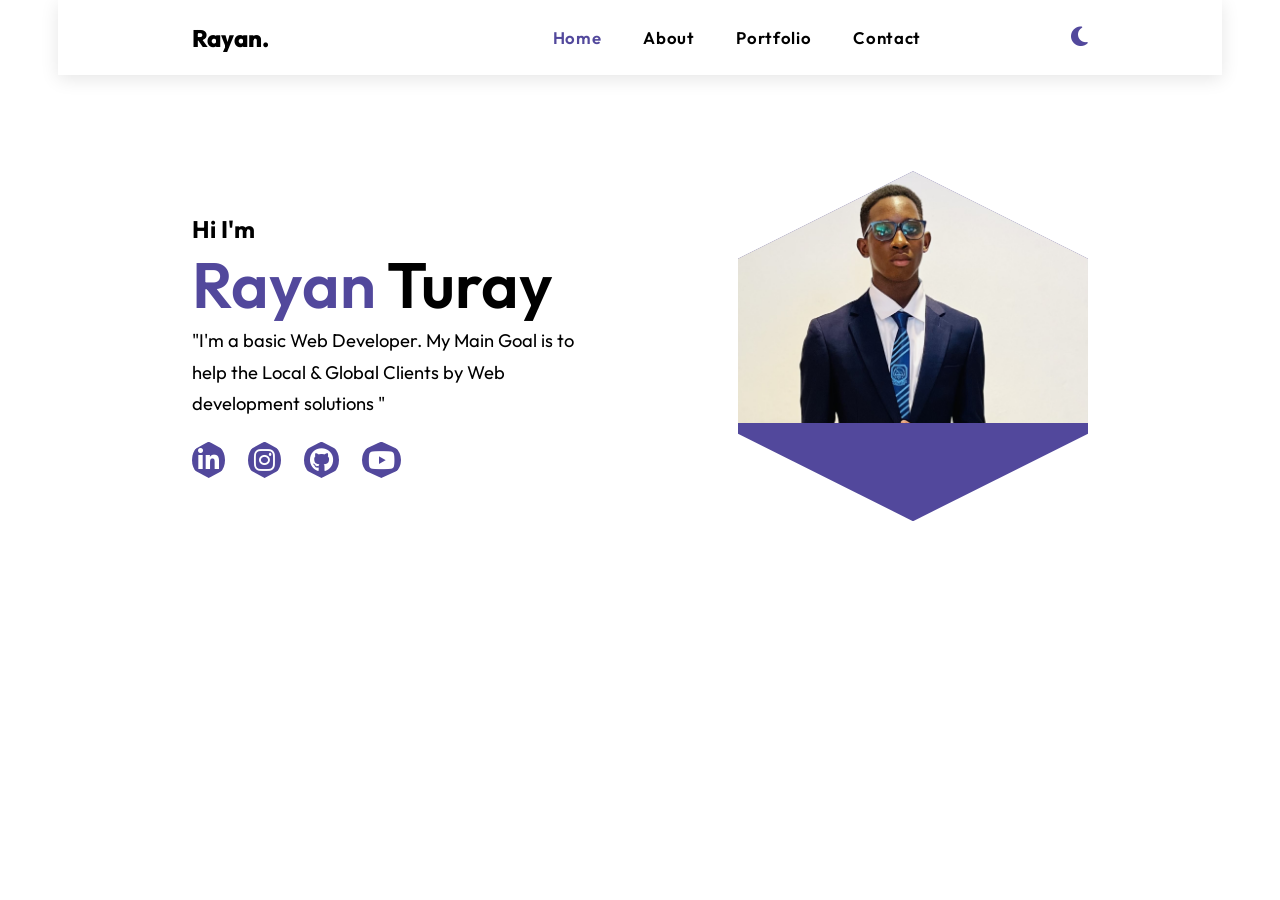
<file: index.html>
<!DOCTYPE html>
<html lang="en">
<head>
    <meta charset="UTF-8">
    <meta name="viewport" content="width=device-width, initial-scale=1.0">
    <title>Rayan's Portfolio</title>
    <link rel="stylesheet" href="style.css">
    <link rel="stylesheet" href="https://cdnjs.cloudflare.com/ajax/libs/font-awesome/6.5.1/css/all.min.css" 
      integrity="sha512-DTOQO9RWCH3ppGqcWaEA1BIZOC6xxalwEsw9c2QQeAIftl+Vegovlnee1c9QX4TctnWMn13TZye+giMm8e2LwA==" crossorigin="anonymous" referrerpolicy="no-referrer" />
</head>
<body>
    <section>
        <header class="container">
            <div class="page-header">
                <div class="logo">
                    <a href="#">Rayan.</a>
                </div>
                <input type="checkbox" id="click">
                <label for="click" class="mainicon">
                    <div class="menu">
                        <i class="fa-solid fa-bars"></i>
                    </div>
                </label>
                <ul>
                <li><a href="#" class="active" style="--navAni:1">Home</a></li>
                <li><a href="#" style="--navAni:2">About</a></li>
                <li><a href="#" style="--navAni:4">Portfolio</a></li>
                <li><a href="#" style="--navAni:5">Contact</a></li>
            </ul>
            <label class="mode">
                <input type="checkbox" id="darkModeToggle">
                <i class="fa-solid fa-moon"></i>
            </label>
            </div>
        </header>
        <div class="container">
            <div class="main">
                <div class="detail">
                    <h3>Hi I'm</h3>
                    <h1>
                        <span style="color:#52489C;">Rayan</span>
                        Turay
                    </h1>
                    <p>
                        "I'm a basic Web Developer. My Main Goal is to help the Local & Global Clients by Web development solutions "
                    </p>
                    <div class="social">
                        <a href="" style="--socialAni:1"><i class="fa-brands fa-linkedin-in"></i></a>
                        <a href="https://www.instagram.com/r._.t1ny?igsh=eG0xZ2ViNmhsam9o&utm_source=qr" style="--socialAni:2"><i class="fa-brands fa-instagram"></i></a>
                        <a href="https://github.com/rayanmartynt" style="--socialAni:3"><i class="fa-brands fa-github"></i></a>
                        <a href="" style="--socialAni:4"><i class="fa-brands fa-youtube"></i></a>
                    </div>
                </div>
                <div class="images">
                    <img src="rmt.jpg" alt="" class="img-w">
                </div>
            </div>
        </div>
    </section>
</body>
<script src="script.js"></script>
</html>
</file>
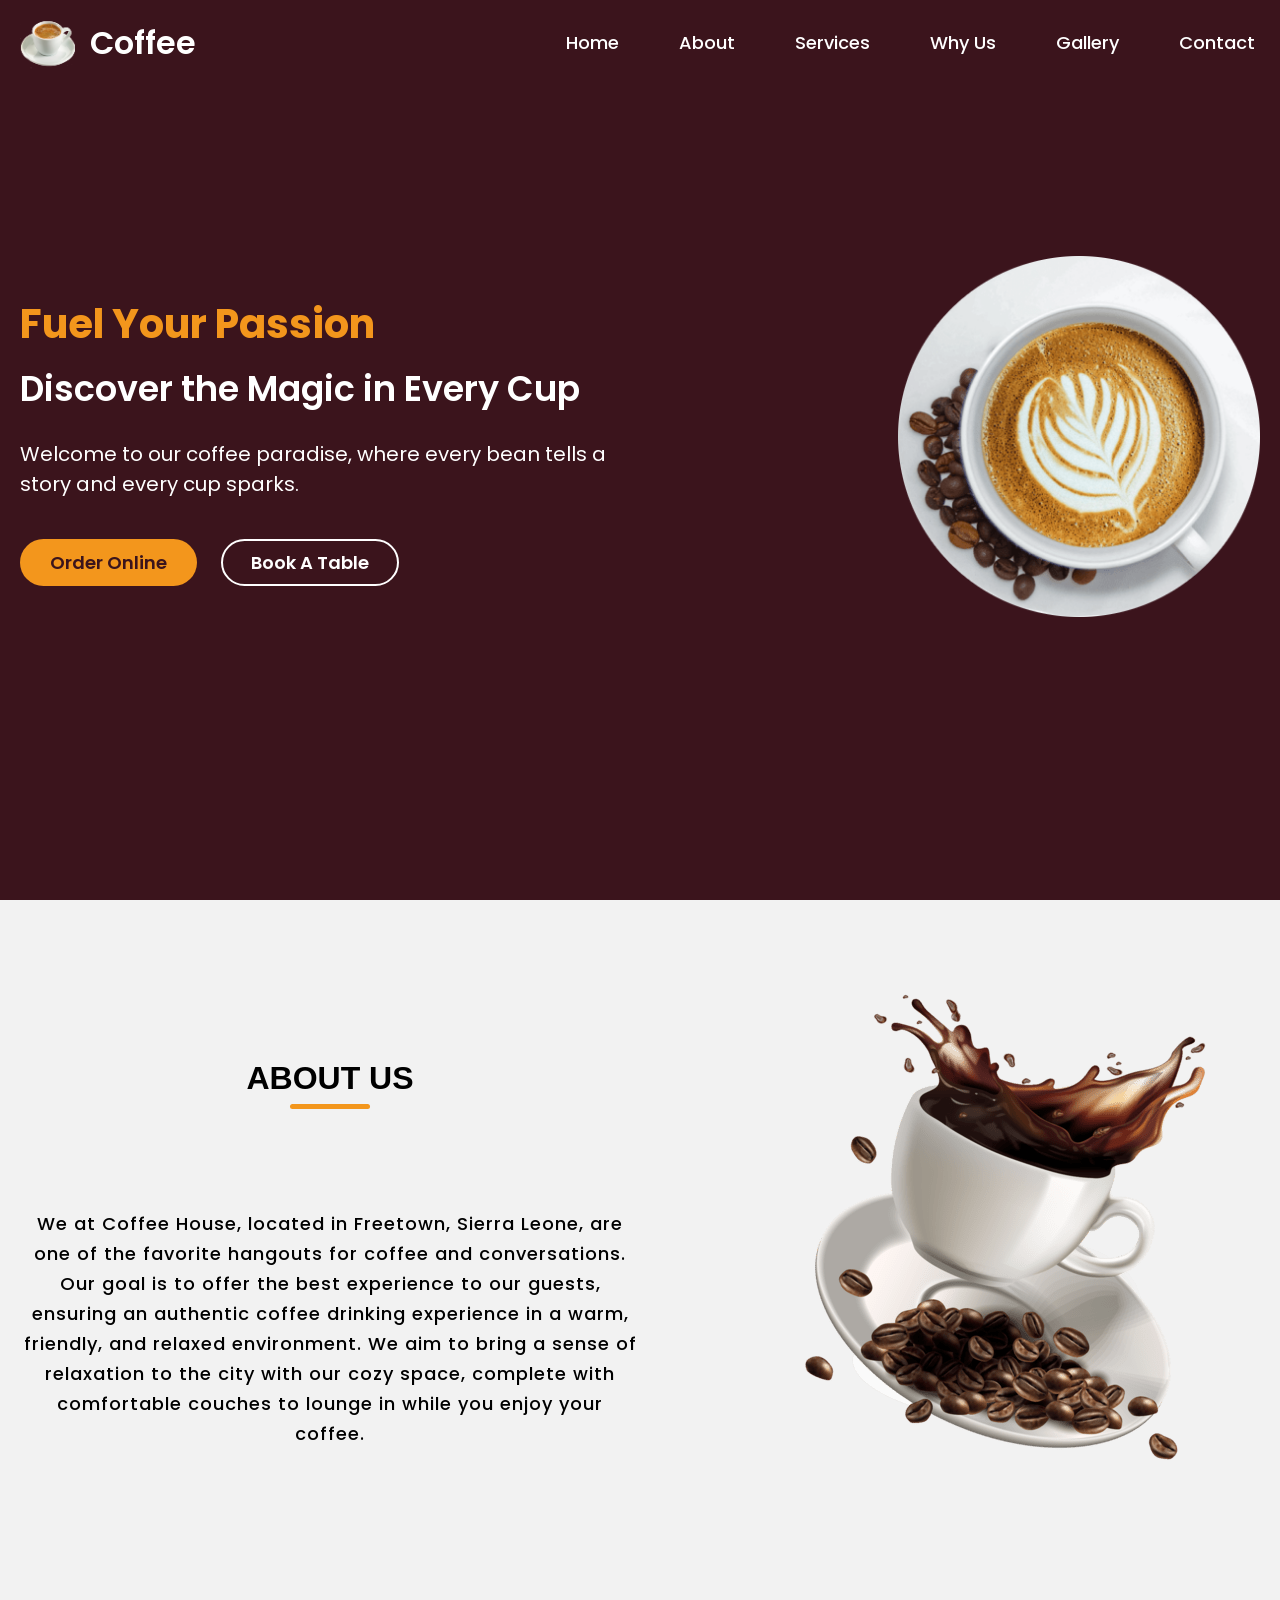
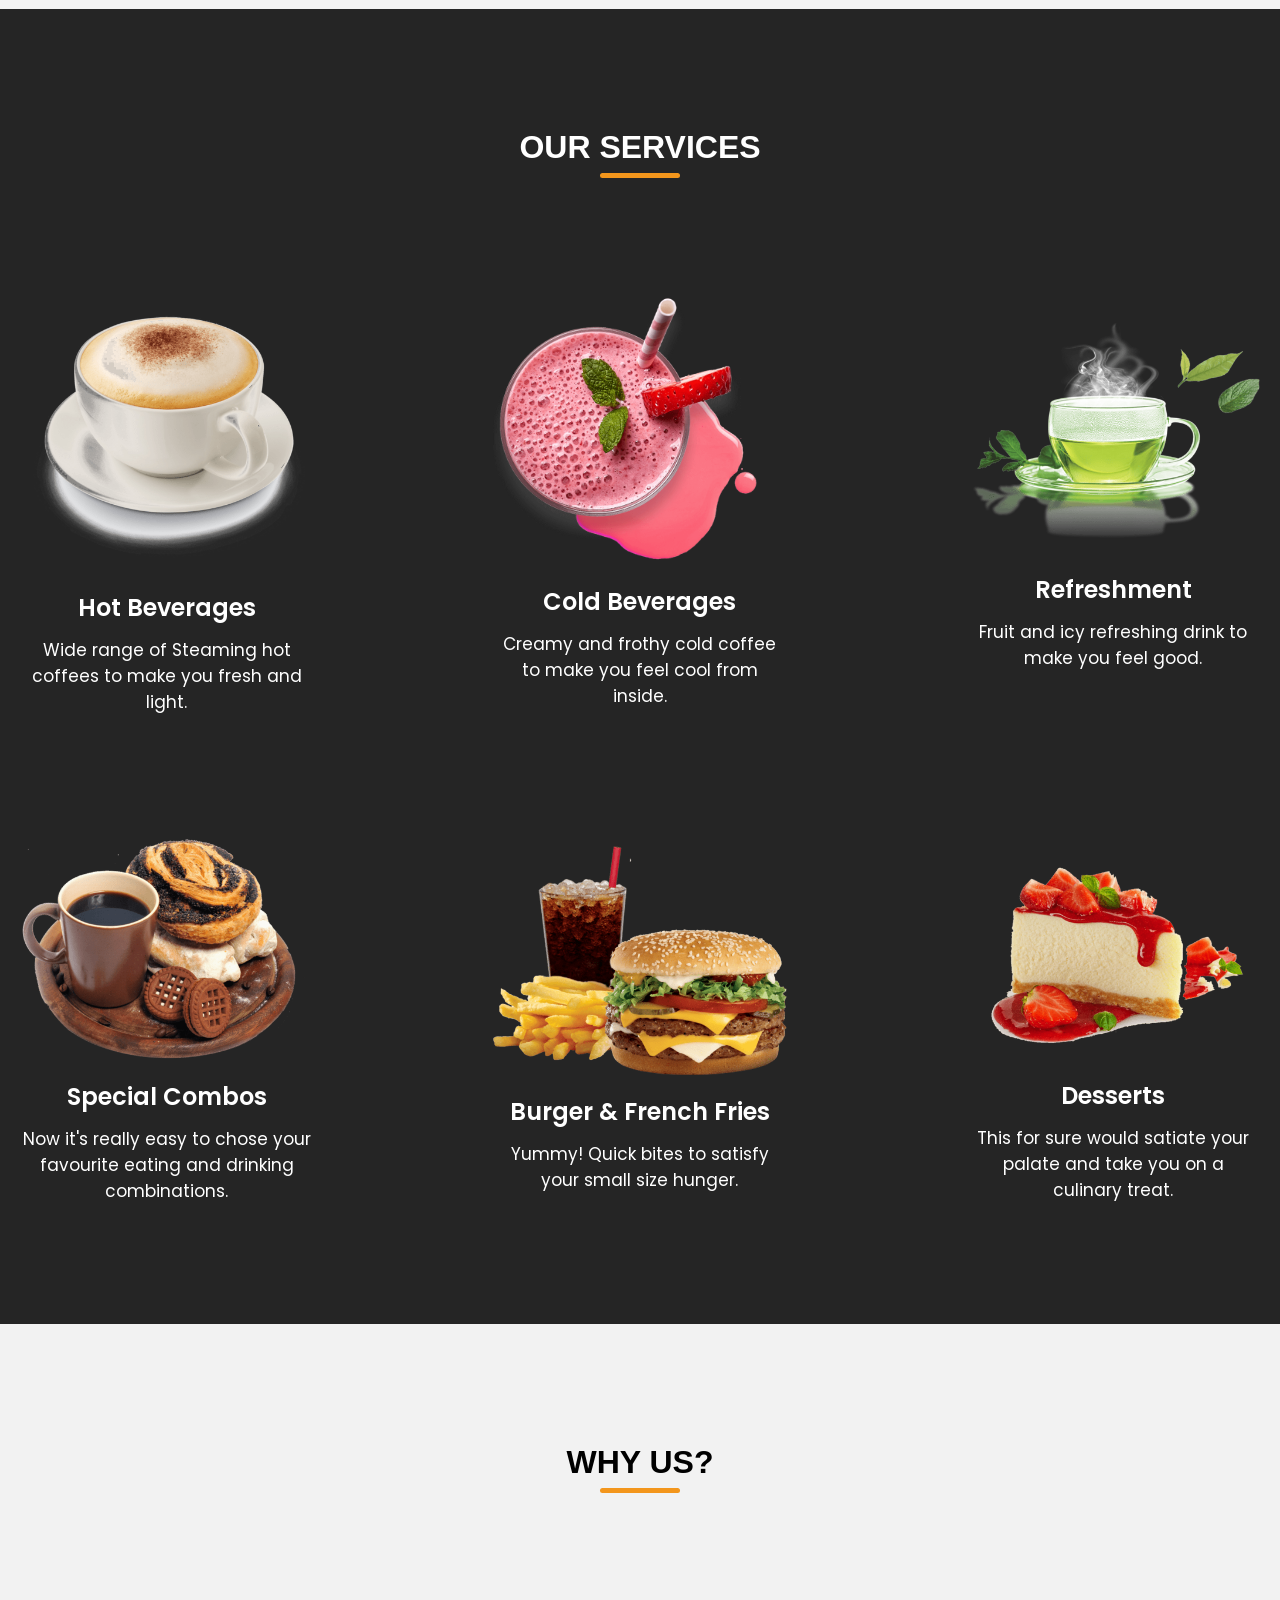
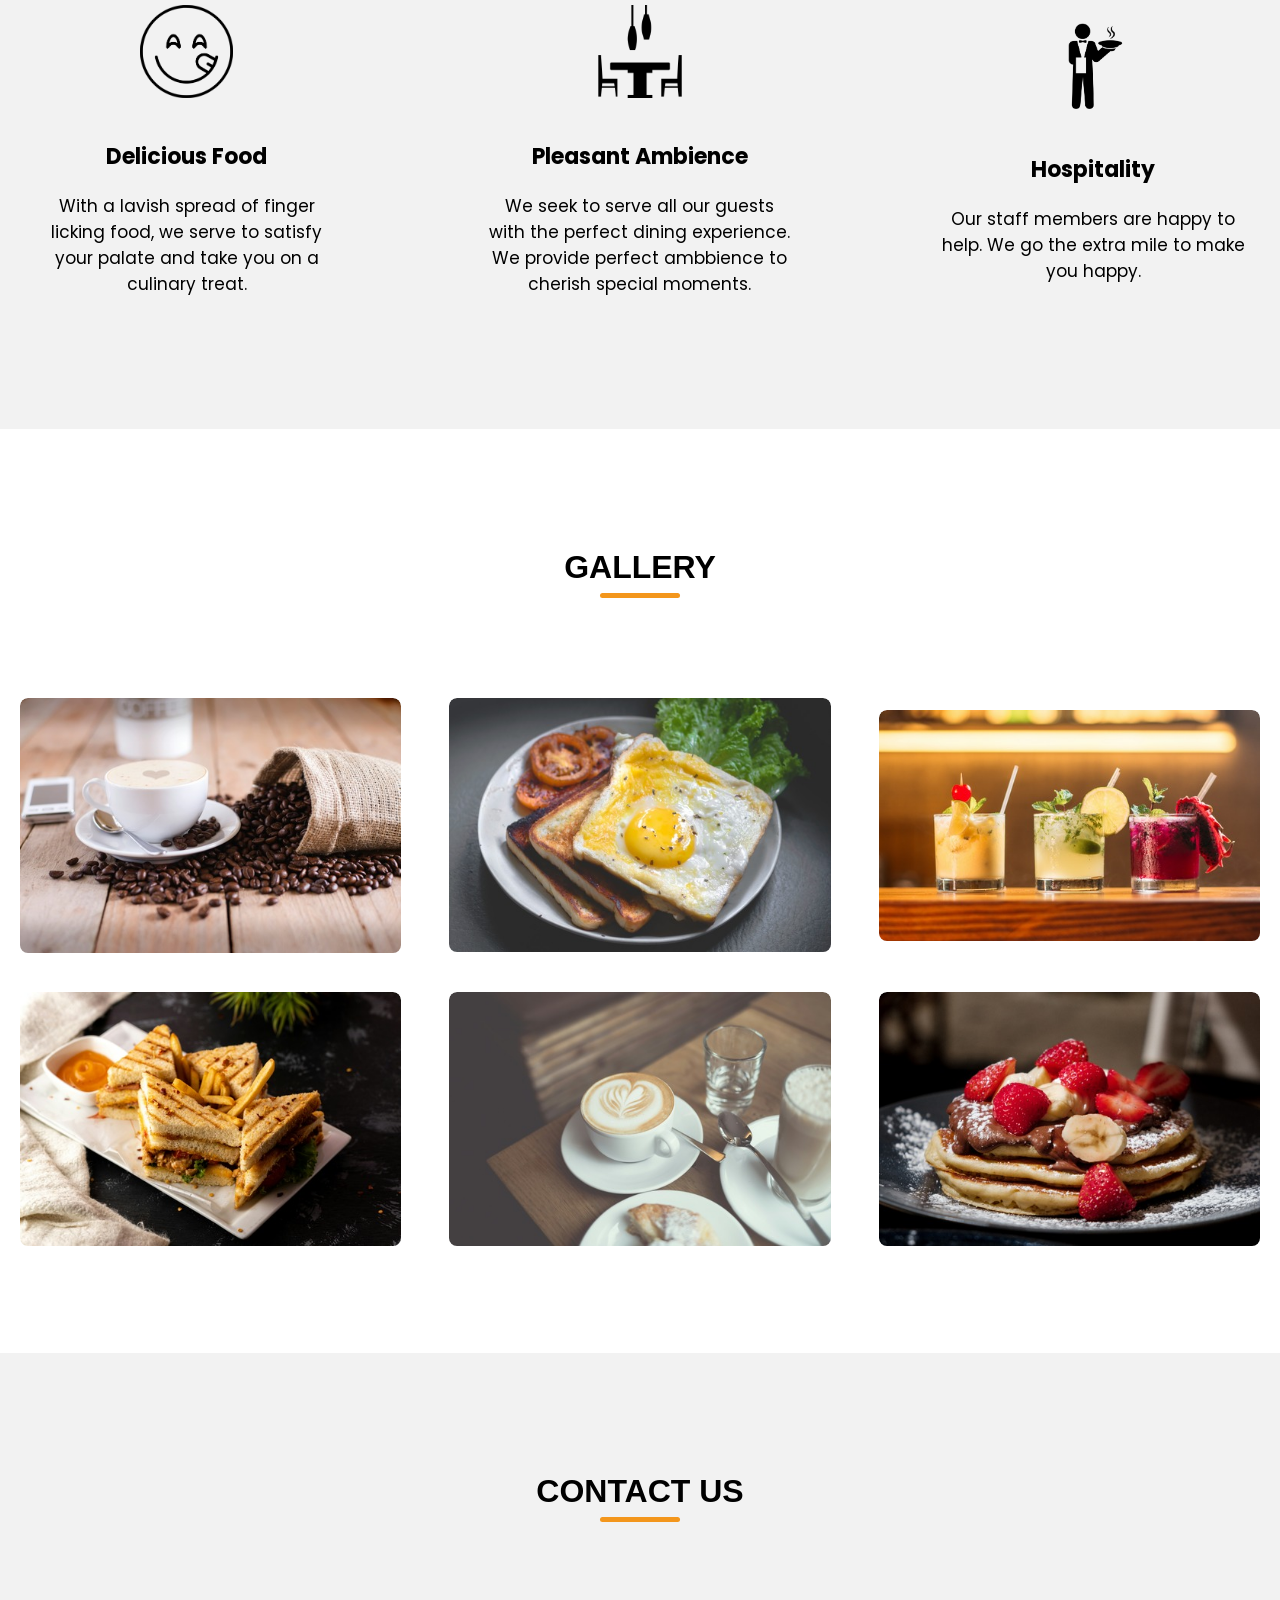
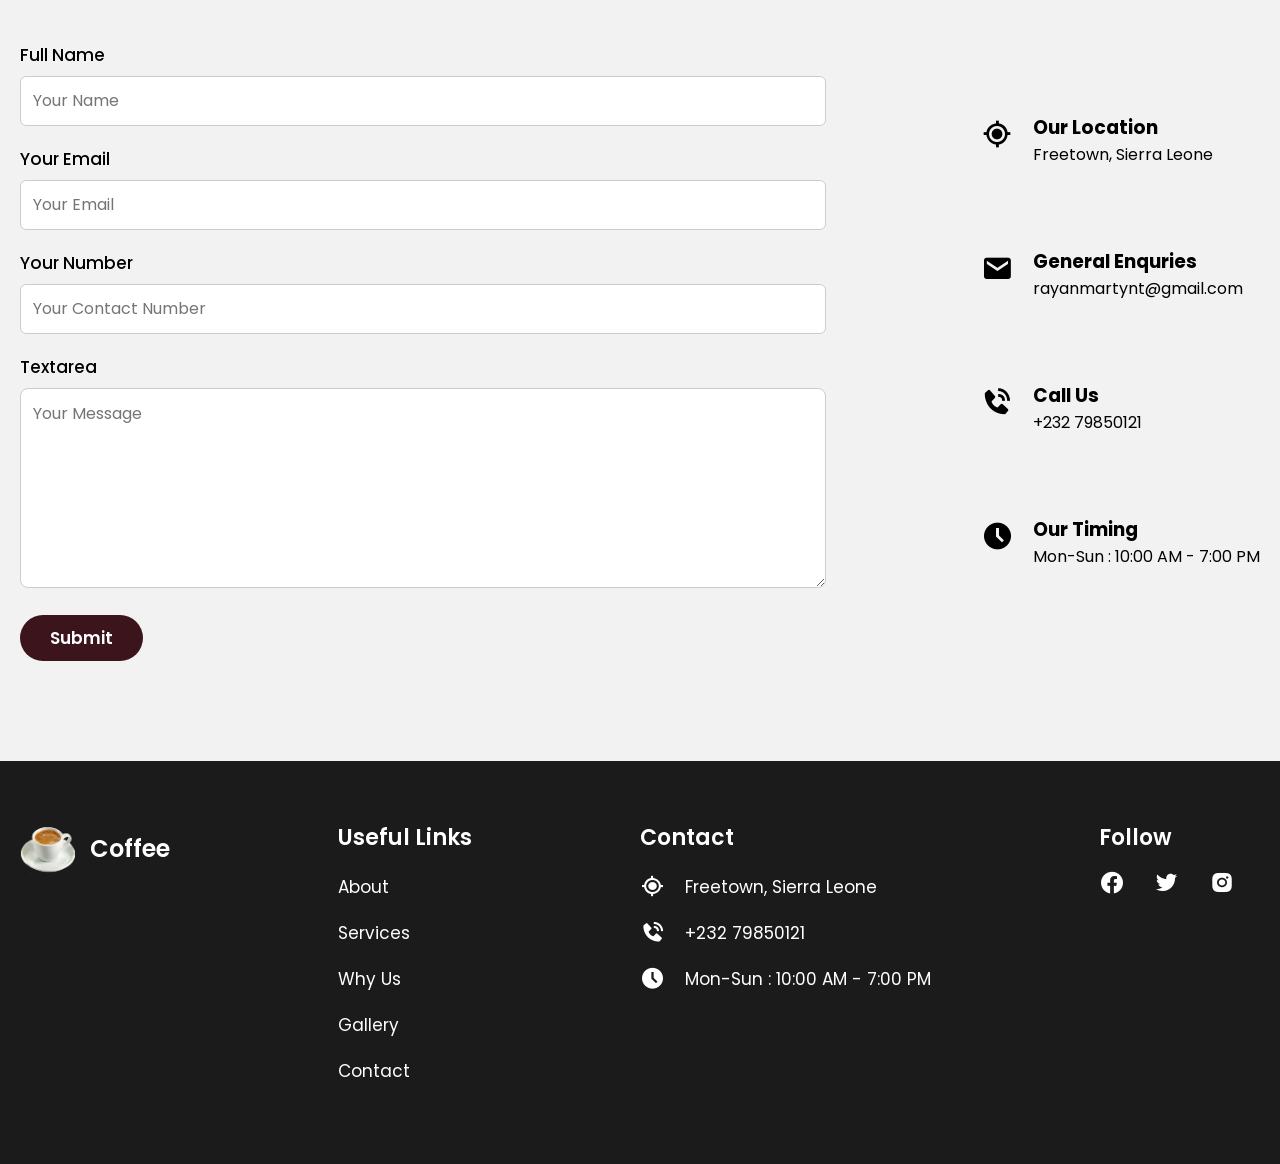
<file: My Portfolio/projects/coffee website/index.html>
<!DOCTYPE html>
<html lang="en">
  <head>
    <meta charset="UTF-8" />
    <meta name="viewport" content="width=device-width, initial-scale=1.0" />
    <title>Coffee Website HTML and CSS | Web Addicted </title>
    <!-- CSS Link -->
    <link rel="stylesheet" href="style.css" />
    <!-- Box Icon Link for Icons -->
    <link
      href="https://unpkg.com/boxicons@2.1.4/css/boxicons.min.css"
      rel="stylesheet"
    />
  </head>
  <body>
    <!-- Header & Navbar Section -->
    <header>
      <nav>
        <div class="nav_logo">
          <a href="#">
            <img src="images/coffee_logo.png" alt="Coffee Logo" />
            <h2>Coffee</h2>
          </a>
        </div>

        <input type="checkbox" id="click" />
        <label for="click">
          <i class="menu_btn bx bx-menu"></i>
          <i class="close_btn bx bx-x"></i>
        </label>

        <ul>
          <li><a href="#">Home</a></li>
          <li><a href="#about">About</a></li>
          <li><a href="#service">Services</a></li>
          <li><a href="#why">Why Us</a></li>
          <li><a href="#gallery">Gallery</a></li>
          <li><a href="#contact">Contact</a></li>
        </ul>
      </nav>
    </header>

    <!-- Hero Section -->
    <section class="hero_section">
      <div class="section_container">
        <div class="hero_container">
          <div class="text_section">
            <h2>Fuel Your Passion</h2>
            <h3>Discover the Magic in Every Cup</h3>
            <p>
              Welcome to our coffee paradise, where every bean tells a story and
              every cup sparks.
            </p>

            <div class="hero_section_button">
              <button class="button">Order Online</button>
              <button class="button">Book A Table</button>
            </div>
          </div>

          <div class="image_section">
            <img src="images/cofffee_image.png" alt="Coffee" />
          </div>
        </div>
      </div>
    </section>

    <!-- About Us Section -->
    <section class="about_us" id="about">
      <div class="section_container">
        <div class="about_container">
          <div class="text_section">
            <h2 class="section_title">About Us</h2>
            <p>
              We at Coffee House, located in Freetown, Sierra Leone, are one of the
              favorite hangouts for coffee and conversations. Our goal is to
              offer the best experience to our guests, ensuring an authentic
              coffee drinking experience in a warm, friendly, and relaxed
              environment. We aim to bring a sense of relaxation to the city
              with our cozy space, complete with comfortable couches to lounge
              in while you enjoy your coffee.
            </p>
          </div>

          <div class="image_section">
            <img src="images/about_coffee.png" alt="coffee" />
          </div>
        </div>
      </div>
    </section>

    <!-- Services Section -->
    <section class="services" id="service">
      <h2 class="section_title">Our Services</h2>
      <div class="section_container">
        <div class="service_container">
          <div class="services_items">
            <img src="images/hot_beverages.png" alt="Hot Beverages" />
            <div class="services_text">
              <h3>Hot Beverages</h3>
              <p>
                Wide range of Steaming hot coffees to make you fresh and light.
              </p>
            </div>
          </div>
          <div class="services_items">
            <img src="images/cold_beverages.png" alt="Cold Beverages" />
            <div class="services_text">
              <h3>Cold Beverages</h3>
              <p>
                Creamy and frothy cold coffee to make you feel cool from inside.
              </p>
            </div>
          </div>
          <div class="services_items">
            <img src="images/refreshment.png" alt="Refreshment" />
            <div class="services_text">
              <h3>Refreshment</h3>
              <p>Fruit and icy refreshing drink to make you feel good.</p>
            </div>
          </div>
          <div class="services_items">
            <img src="images/special_combos.png" alt="Special Combos" />
            <div class="services_text">
              <h3>Special Combos</h3>
              <p>
                Now it's really easy to chose your favourite eating and drinking
                combinations.
              </p>
            </div>
          </div>
          <div class="services_items">
            <img
              src="images/burger_frenchFries.png"
              alt="Burger & French Fries"
            />
            <div class="services_text">
              <h3>Burger & French Fries</h3>
              <p>Yummy! Quick bites to satisfy your small size hunger.</p>
            </div>
          </div>
          <div class="services_items">
            <img src="images/dessert.png" alt="Desserts" />
            <div class="services_text">
              <h3>Desserts</h3>
              <p>
                This for sure would satiate your palate and take you on a
                culinary treat.
              </p>
            </div>
          </div>
        </div>
      </div>
    </section>

    <!-- Why Us Section -->
    <section class="why_us" id="why">
      <h2 class="section_title">Why Us?</h2>
      <div class="section_container">
        <div class="why_container">
          <div class="why_items">
            <img src="images/delicious.png" alt="Delicious" />
            <div class="why_us_text">
              <h3>Delicious Food</h3>
              <p>
                With a lavish spread of finger licking food, we serve to satisfy
                your palate and take you on a culinary treat.
              </p>
            </div>
          </div>
          <div class="why_items">
            <img src="images/pleasant.png" alt="Pleasant" />
            <div class="why_us_text">
              <h3>Pleasant Ambience</h3>
              <p>
                We seek to serve all our guests with the perfect dining
                experience. We provide perfect ambbience to cherish special
                moments.
              </p>
            </div>
          </div>
          <div class="why_items">
            <img src="images/hospitality.png" alt="Hospitality" />
            <div class="why_us_text">
              <h3>Hospitality</h3>
              <p>
                Our staff members are happy to help. We go the extra mile to
                make you happy.
              </p>
            </div>
          </div>
        </div>
      </div>
    </section>

    <!-- Gallery Section -->
    <section class="gallery" id="gallery">
      <h2 class="section_title">Gallery</h2>
      <div class="section_container">
        <div class="gallery_container">
          <div class="gallery_items">
            <img src="images/gallery_1.jpg" alt="Gallery Image" />
          </div>
          <div class="gallery_items">
            <img src="images/gallery_2.jpg" alt="Gallery Image" />
          </div>
          <div class="gallery_items">
            <img src="images/gallery_3.jpg" alt="Gallery Image" />
          </div>
          <div class="gallery_items">
            <img src="images/gallery_4.jpg" alt="Gallery Image" />
          </div>
          <div class="gallery_items">
            <img src="images/gallery_5.jpg" alt="Gallery Image" />
          </div>
          <div class="gallery_items">
            <img src="images/gallery_6.jpg" alt="Gallery Image" />
          </div>
        </div>
      </div>
    </section>

    <!-- Contact Section -->
    <section class="contact" id="contact">
      <h2 class="section_title">Contact Us</h2>
      <div class="section_container">
        <div class="contact_container">
          <div class="contact_form">
            <form action="#">
              <div class="field">
                <label for="Name">Full Name</label>
                <input type="text" id="Name" placeholder="Your Name" required />
              </div>
              <div class="field">
                <label for="email">Your Email</label>
                <input
                  type="text"
                  id="email"
                  placeholder="Your Email"
                  required
                />
              </div>
              <div class="field">
                <label for="number">Your Number</label>
                <input
                  type="number"
                  id="number"
                  placeholder="Your Contact Number"
                  required
                />
              </div>
              <div class="field">
                <label for="textarea">Textarea</label>
                <textarea
                  name="textarea"
                  id="textarea"
                  placeholder="Your Message"
                ></textarea>
              </div>

              <button class="button" id="submit">Submit</button>
            </form>
          </div>

          <div class="contact_text">
            <div class="contact_items">
              <i class="bx bx-current-location"></i>
              <div class="contact_details">
                <h3>Our Location</h3>
                <p>Freetown, Sierra Leone</p>
              </div>
            </div>
            <div class="contact_items">
              <i class="bx bxs-envelope"></i>
              <div class="contact_details">
                <h3>General Enquries</h3>
                <p>rayanmartynt@gmail.com</p>
              </div>
            </div>
            <div class="contact_items">
              <i class="bx bxs-phone-call"></i>
              <div class="contact_details">
                <h3>Call Us</h3>
                <p>+232 79850121</p>
              </div>
            </div>
            <div class="contact_items">
              <i class="bx bxs-time-five"></i>
              <div class="contact_details">
                <h3>Our Timing</h3>
                <p>Mon-Sun : 10:00 AM - 7:00 PM</p>
              </div>
            </div>
          </div>
        </div>
      </div>
    </section>

    <!-- Footer Section -->
    <footer>
      <div class="section_container">
        <div class="footer_section">
          <div class="footer_logo">
            <a href="index.html">
              <img src="images/coffee_logo.png" alt="Coffee Logo" />
              <h2>Coffee</h2>
            </a>
          </div>

          <div class="useful_links">
            <h3>Useful Links</h3>
            <ul>
              <li><a href="#about">About</a></li>
              <li><a href="#service">Services</a></li>
              <li><a href="#why">Why Us</a></li>
              <li><a href="#gallery">Gallery</a></li>
              <li><a href="#contact">Contact</a></li>
            </ul>
          </div>

          <div class="contact_us">
            <h3>Contact</h3>
            <ul>
              <li>
                <i class="bx bx-current-location"></i>
                <span>Freetown, Sierra Leone</span>
              </li>
              <li>
                <i class="bx bxs-phone-call"></i> <span>+232 79850121</span>
              </li>
              <li>
                <i class="bx bxs-time-five"></i>
                <span>Mon-Sun : 10:00 AM - 7:00 PM</span>
              </li>
            </ul>
          </div>

          <div class="follow_us">
            <h3>Follow</h3>
            <i class="bx bxl-facebook-circle"></i>
            <i class="bx bxl-twitter"></i>
            <i class="bx bxl-instagram-alt"></i>
          </div>
        </div>
      </div>
    </footer>
  </body>
</html>
</file>
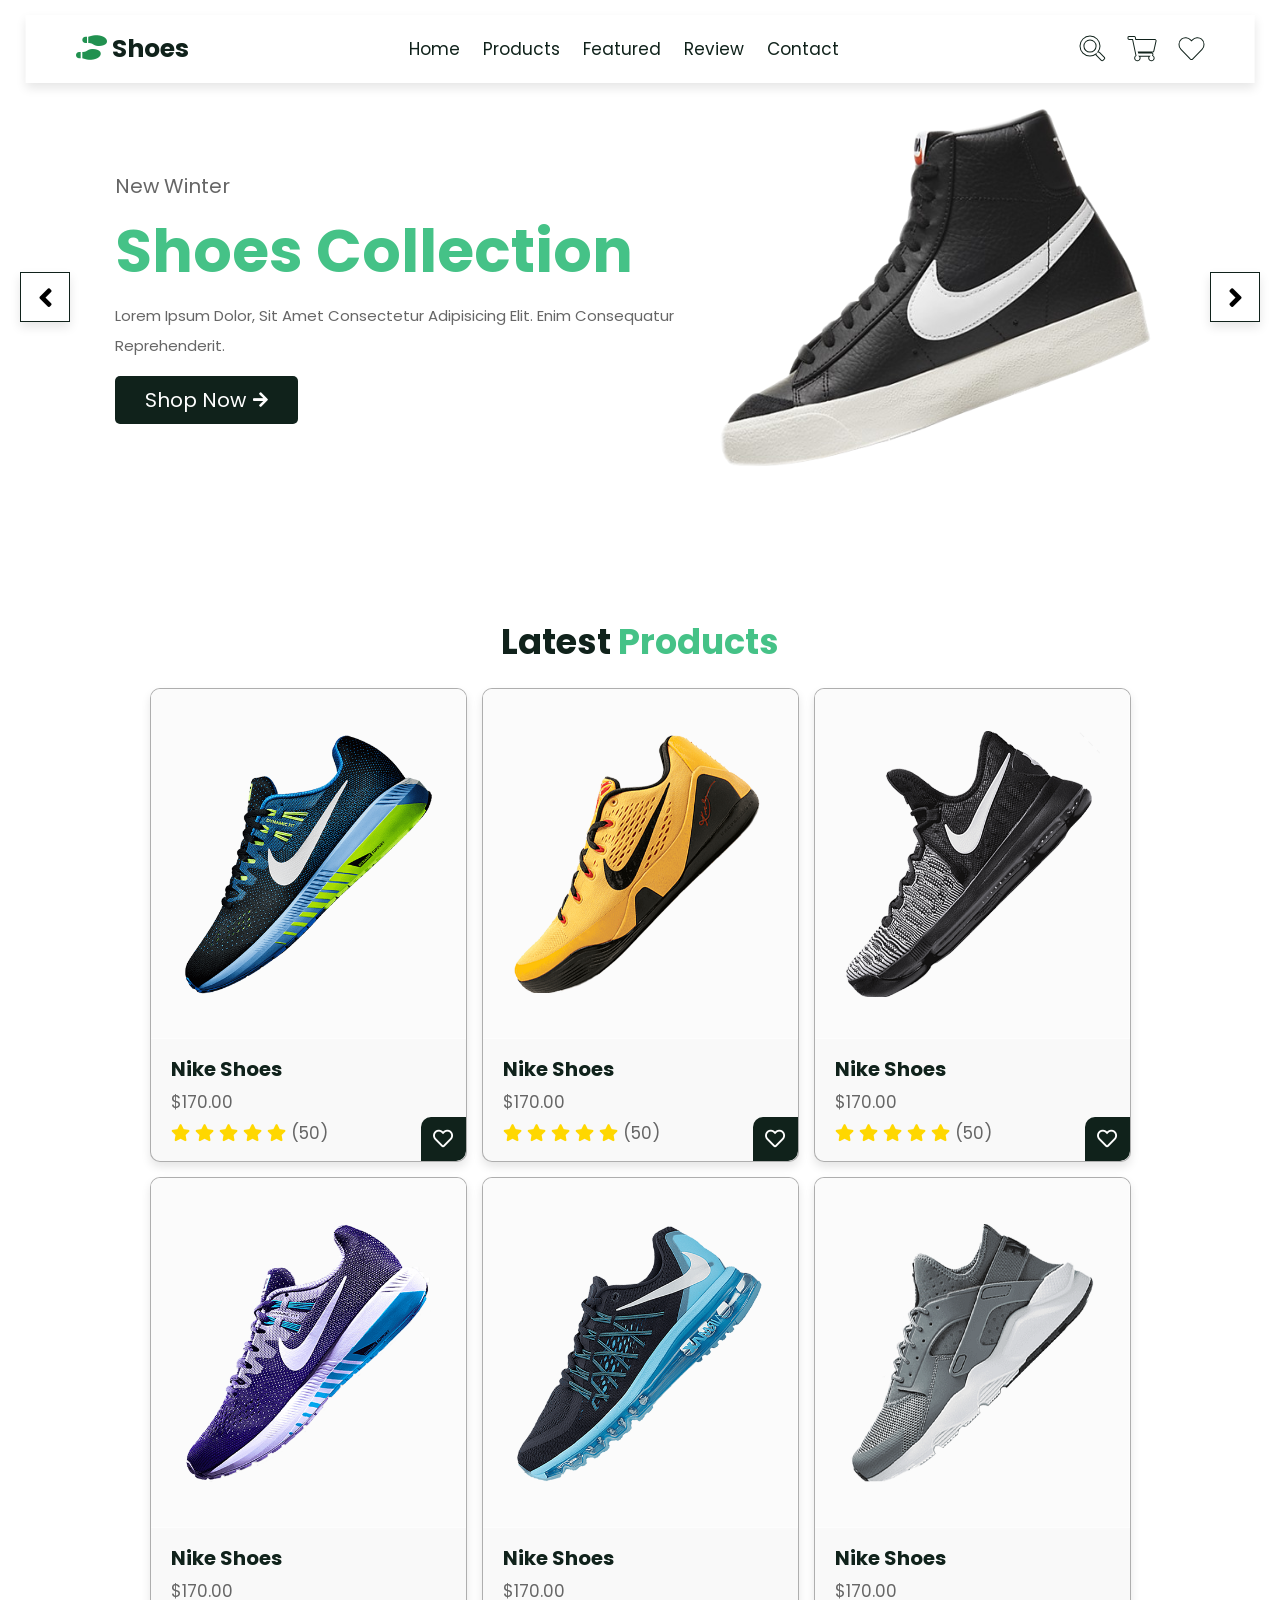
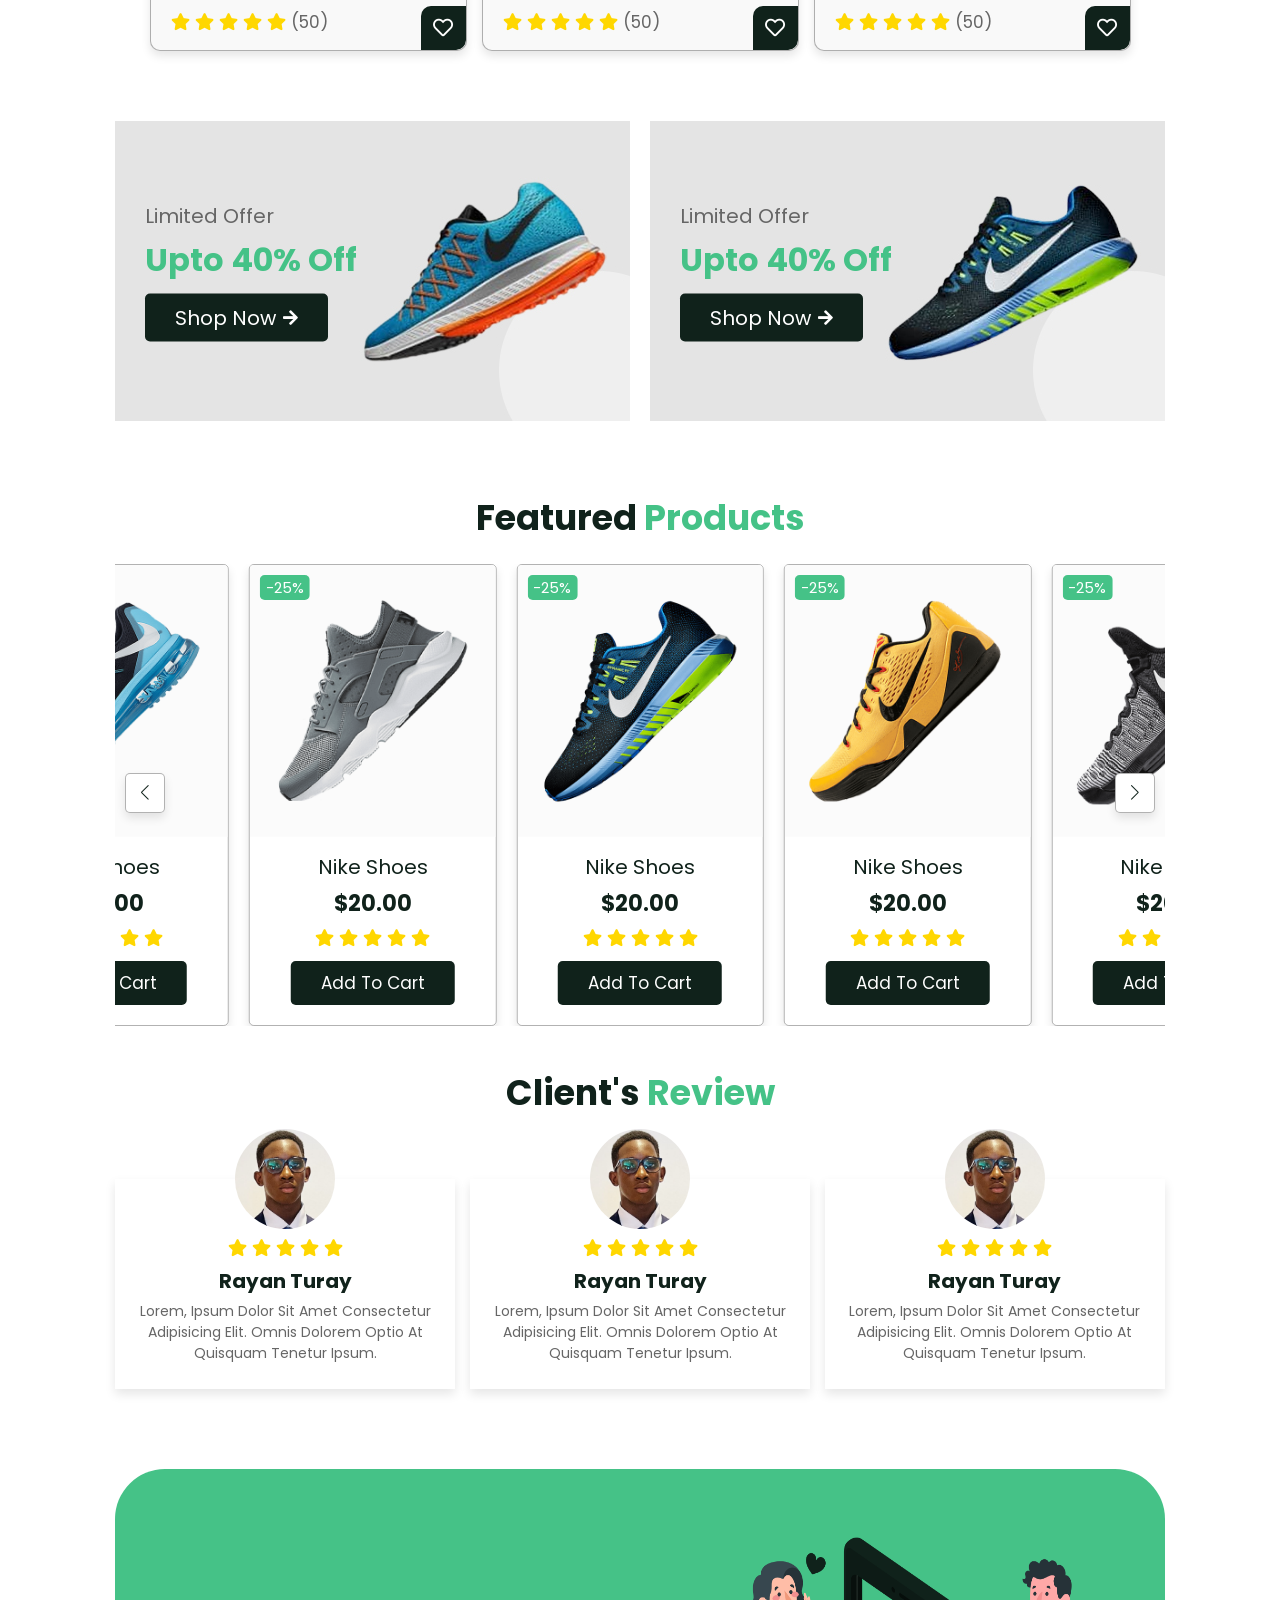
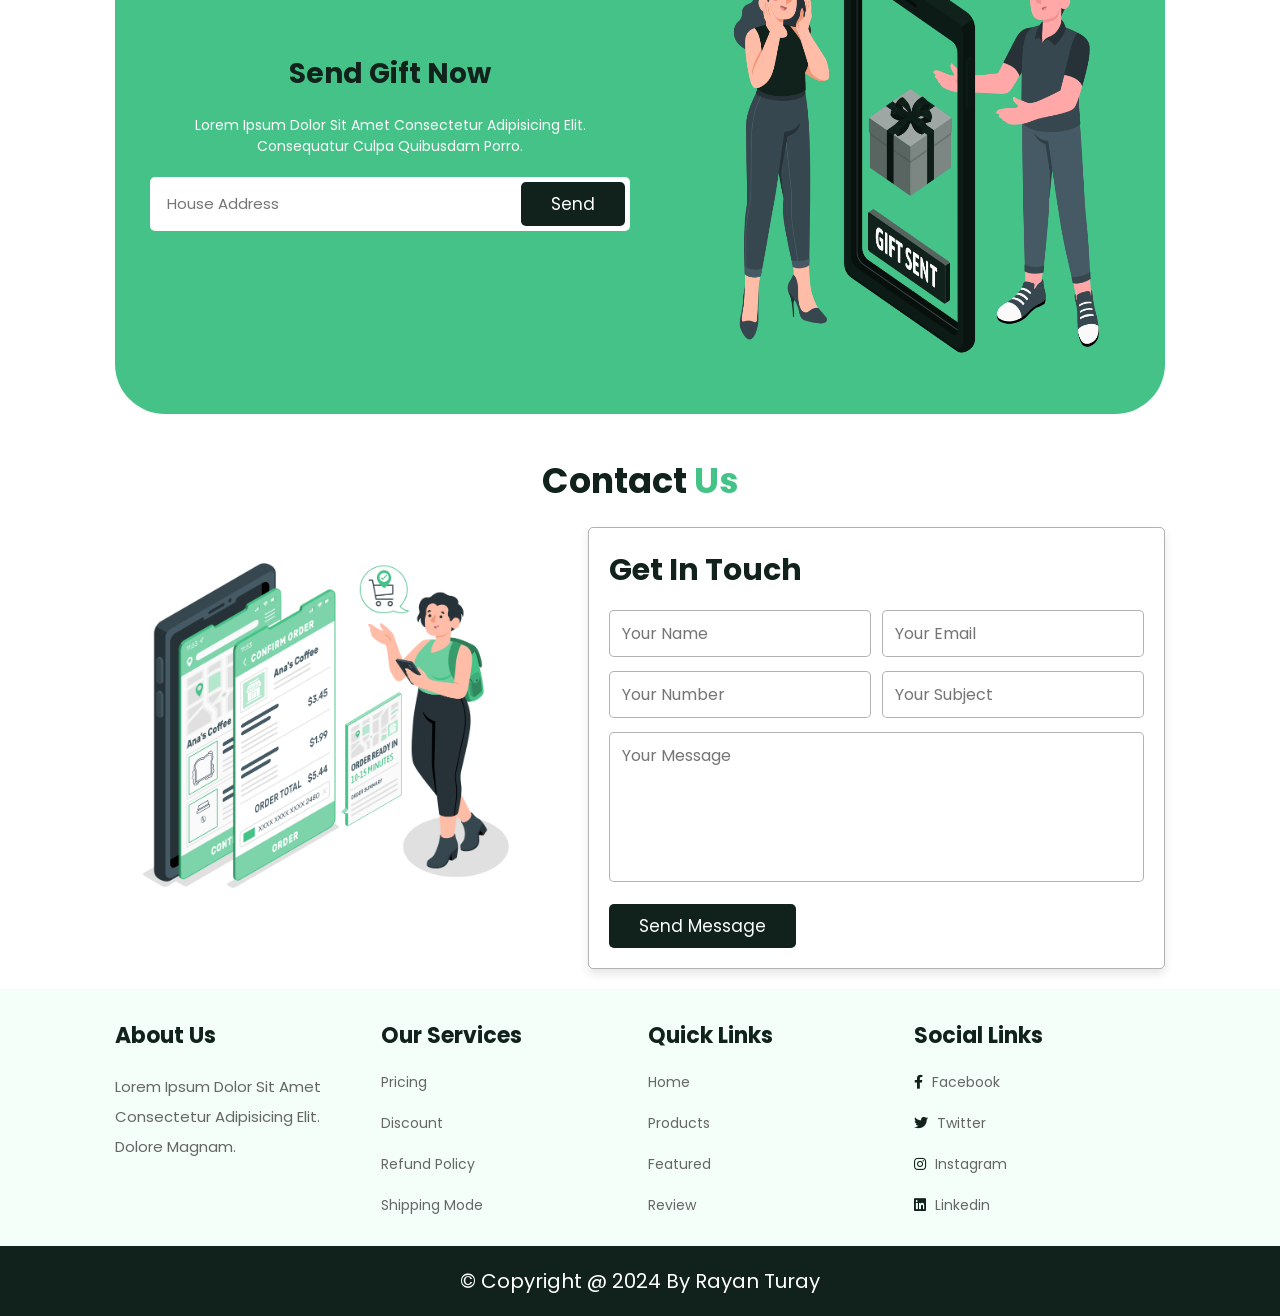
<file: My Portfolio/projects/shoes website/index.html>
<!DOCTYPE html>
<html lang="en">
<head>
    <meta charset="UTF-8">
    <meta name="viewport" content="width=device-width, initial-scale=1.0">
    <title>Responsive Shoes Website || Rayan Turay</title>
    <!-- font awesome cdn link  -->
    <link rel="stylesheet" href="https://cdnjs.cloudflare.com/ajax/libs/font-awesome/5.15.4/css/all.min.css">
    <!-- swiper js cdn -->
    <link rel="stylesheet" href="https://cdn.jsdelivr.net/npm/swiper@11/swiper-bundle.min.css"/>
    <!-- custom css file link  -->
    <link rel="stylesheet" href="style.css">
</head>
<body>
    
    <!-- header section starts -->

    <header class="header">

        <a href="#" class="logo"> <i class="fas fa-shoe-prints"></i> shoes</a>

        <nav class="navbar">
            <a href="#home">home</a>
            <a href="#products">products</a>
            <a href="#featured">featured</a>
            <a href="#review">review</a>
            <a href="#contact">contact</a>
        </nav>

        <div class="icons">
            <div id="menu-btn" class="fas fa-bars"></div>
            <div id="search-btn" class="fas fa-search"></div>
            <a href="#" class="fas fa-shopping-cart"></a>
            <a href="#" class="fas fa-heart"></a>
        </div>

        <form action="" class="search-form">
            <input type="search" name="" id="search-box" placeholder="search here...">
            <label class="fas fa-search"></label>
        </form>

    </header>

    <!-- header section ends -->

    <!-- home section starts -->

    <section class="home" id="home">

        <div class="slides-container">
            
            <div class="slide active">
                <div class="content">
                    <span>new winter</span>
                    <h3>shoes collection</h3>
                    <p>Lorem ipsum dolor, sit amet consectetur adipisicing elit. Enim consequatur reprehenderit.</p>
                    <button class="btn">
                        <span>shop now</span>
                        <i class="fas fa-arrow-right"></i>
                    </button>
                </div>
                <div class="image">
                    <img src="images/header-1.png" alt="">
                </div>
            </div>

            <div class="slide">
                <div class="content">
                    <span>new winter</span>
                    <h3>shoes collection</h3>
                    <p>Lorem ipsum dolor, sit amet consectetur adipisicing elit. Enim consequatur reprehenderit.</p>
                    <button class="btn">
                        <span>shop now</span>
                        <i class="fas fa-arrow-right"></i>
                    </button>
                </div>
                <div class="image">
                    <img src="images/header-2.png" alt="">
                </div>
            </div>

        </div>

        <div id="slide-next" onclick="next()" class="fas fa-angle-right"></div>
        <div id="slide-prev" onclick="prev()" class="fas fa-angle-left"></div>

    </section>

    <!-- home section ends -->

    <!-- latest product section starts -->

    <section class="products" id="products">

        <h1 class="heading"><span>latest</span> products</h1>

        <div class="box-container">

            <div class="box">
                <div class="image">
                    <img src="images/product-1.png" alt="">
                </div>
                <div class="content">
                    <h3>nike shoes</h3>
                    <div class="price">$170.00</div>
                    <div class="stars">
                        <i class="fas fa-star"></i>
                        <i class="fas fa-star"></i>
                        <i class="fas fa-star"></i>
                        <i class="fas fa-star"></i>
                        <i class="fas fa-star"></i>
                        <span>(50)</span>
                    </div>
                    <a href="#" class="btn"> <i class="far fa-heart"></i></a>
                </div>
            </div>

            <div class="box">
                <div class="image">
                    <img src="images/product-2.png" alt="">
                </div>
                <div class="content">
                    <h3>nike shoes</h3>
                    <div class="price">$170.00</div>
                    <div class="stars">
                        <i class="fas fa-star"></i>
                        <i class="fas fa-star"></i>
                        <i class="fas fa-star"></i>
                        <i class="fas fa-star"></i>
                        <i class="fas fa-star"></i>
                        <span>(50)</span>
                    </div>
                    <a href="#" class="btn"> <i class="far fa-heart"></i></a>
                </div>
            </div>

            <div class="box">
                <div class="image">
                    <img src="images/product-3.png" alt="">
                </div>
                <div class="content">
                    <h3>nike shoes</h3>
                    <div class="price">$170.00</div>
                    <div class="stars">
                        <i class="fas fa-star"></i>
                        <i class="fas fa-star"></i>
                        <i class="fas fa-star"></i>
                        <i class="fas fa-star"></i>
                        <i class="fas fa-star"></i>
                        <span>(50)</span>
                    </div>
                    <a href="#" class="btn"> <i class="far fa-heart"></i></a>
                </div>
            </div>

            <div class="box">
                <div class="image">
                    <img src="images/product-4.png" alt="">
                </div>
                <div class="content">
                    <h3>nike shoes</h3>
                    <div class="price">$170.00</div>
                    <div class="stars">
                        <i class="fas fa-star"></i>
                        <i class="fas fa-star"></i>
                        <i class="fas fa-star"></i>
                        <i class="fas fa-star"></i>
                        <i class="fas fa-star"></i>
                        <span>(50)</span>
                    </div>
                    <a href="#" class="btn"> <i class="far fa-heart"></i></a>
                </div>
            </div>

            <div class="box">
                <div class="image">
                    <img src="images/product-5.png" alt="">
                </div>
                <div class="content">
                    <h3>nike shoes</h3>
                    <div class="price">$170.00</div>
                    <div class="stars">
                        <i class="fas fa-star"></i>
                        <i class="fas fa-star"></i>
                        <i class="fas fa-star"></i>
                        <i class="fas fa-star"></i>
                        <i class="fas fa-star"></i>
                        <span>(50)</span>
                    </div>
                    <a href="#" class="btn"> <i class="far fa-heart"></i></a>
                </div>
            </div>

            <div class="box">
                <div class="image">
                    <img src="images/product-6.png" alt="">
                </div>
                <div class="content">
                    <h3>nike shoes</h3>
                    <div class="price">$170.00</div>
                    <div class="stars">
                        <i class="fas fa-star"></i>
                        <i class="fas fa-star"></i>
                        <i class="fas fa-star"></i>
                        <i class="fas fa-star"></i>
                        <i class="fas fa-star"></i>
                        <span>(50)</span>
                    </div>
                    <a href="#" class="btn"> <i class="far fa-heart"></i></a>
                </div>
            </div>

        </div>

    </section>

    <!-- latest product section ends -->

    <!-- banner section starts -->

    <section class="banner-container">

        <div class="banner">
            <img src="images/banner1.jpg" alt="">
            <div class="content">
                <span>limited offer</span>
                <h3>upto 40% off</h3>
                <button class="btn">
                    <span>shop now</span>
                    <i class="fas fa-arrow-right"></i>
                </button>
            </div>
        </div>

        <div class="banner">
            <img src="images/banner2.jpg" alt="">
            <div class="content">
                <span>limited offer</span>
                <h3>upto 40% off</h3>
                <button class="btn">
                    <span>shop now</span>
                    <i class="fas fa-arrow-right"></i>
                </button>
            </div>
        </div>

    </section>

    <!-- banner section ends -->

    <!-- featured product section starts -->

    <section class="featured" id="featured">

        <h1 class="heading"><span>featured</span> products</h1>

        <div class="swiper featured-slider">

            <div class="swiper-wrapper">

                <div class="swiper-slide slide">
                    <span class="discount">-25%</span>
                    <div class="image">
                        <img src="images/product-1.png" alt="">
                    </div>
                    <div class="content">
                        <h3>nike shoes</h3>
                        <div class="price">$20.00</div>
                        <div class="stars">
                            <i class="fas fa-star"></i>
                            <i class="fas fa-star"></i>
                            <i class="fas fa-star"></i>
                            <i class="fas fa-star"></i>
                            <i class="fas fa-star"></i>
                        </div>
                        <a href="#" class="btn">add to cart</a>
                    </div>
                </div>

                <div class="swiper-slide slide">
                    <span class="discount">-25%</span>
                    <div class="image">
                        <img src="images/product-2.png" alt="">
                    </div>
                    <div class="content">
                        <h3>nike shoes</h3>
                        <div class="price">$20.00</div>
                        <div class="stars">
                            <i class="fas fa-star"></i>
                            <i class="fas fa-star"></i>
                            <i class="fas fa-star"></i>
                            <i class="fas fa-star"></i>
                            <i class="fas fa-star"></i>
                        </div>
                        <a href="#" class="btn">add to cart</a>
                    </div>
                </div>

                <div class="swiper-slide slide">
                    <span class="discount">-25%</span>
                    <div class="image">
                        <img src="images/product-3.png" alt="">
                    </div>
                    <div class="content">
                        <h3>nike shoes</h3>
                        <div class="price">$20.00</div>
                        <div class="stars">
                            <i class="fas fa-star"></i>
                            <i class="fas fa-star"></i>
                            <i class="fas fa-star"></i>
                            <i class="fas fa-star"></i>
                            <i class="fas fa-star"></i>
                        </div>
                        <a href="#" class="btn">add to cart</a>
                    </div>
                </div>

                <div class="swiper-slide slide">
                    <span class="discount">-25%</span>
                    <div class="image">
                        <img src="images/product-4.png" alt="">
                    </div>
                    <div class="content">
                        <h3>nike shoes</h3>
                        <div class="price">$20.00</div>
                        <div class="stars">
                            <i class="fas fa-star"></i>
                            <i class="fas fa-star"></i>
                            <i class="fas fa-star"></i>
                            <i class="fas fa-star"></i>
                            <i class="fas fa-star"></i>
                        </div>
                        <a href="#" class="btn">add to cart</a>
                    </div>
                </div>

                <div class="swiper-slide slide">
                    <span class="discount">-25%</span>
                    <div class="image">
                        <img src="images/product-5.png" alt="">
                    </div>
                    <div class="content">
                        <h3>nike shoes</h3>
                        <div class="price">$20.00</div>
                        <div class="stars">
                            <i class="fas fa-star"></i>
                            <i class="fas fa-star"></i>
                            <i class="fas fa-star"></i>
                            <i class="fas fa-star"></i>
                            <i class="fas fa-star"></i>
                        </div>
                        <a href="#" class="btn">add to cart</a>
                    </div>
                </div>

                <div class="swiper-slide slide">
                    <span class="discount">-25%</span>
                    <div class="image">
                        <img src="images/product-6.png" alt="">
                    </div>
                    <div class="content">
                        <h3>nike shoes</h3>
                        <div class="price">$20.00</div>
                        <div class="stars">
                            <i class="fas fa-star"></i>
                            <i class="fas fa-star"></i>
                            <i class="fas fa-star"></i>
                            <i class="fas fa-star"></i>
                            <i class="fas fa-star"></i>
                        </div>
                        <a href="#" class="btn">add to cart</a>
                    </div>
                </div>

            </div>

            <div class="swiper-button-prev"></div>
            <div class="swiper-button-next"></div>

        </div>

    </section>

    <!-- featured product section ends -->

    <!-- review section starts -->

    <section class="review" id="review">

        <h1 class="heading"><span>client's</span> review</h1>

        <div class="box-container">

            <div class="box">
                <div class="image">
                    <img src="images/rmt.jpg" alt="">
                </div>
                <div class="content">
                    <div class="stars">
                        <i class="fas fa-star"></i>
                        <i class="fas fa-star"></i>
                        <i class="fas fa-star"></i>
                        <i class="fas fa-star"></i>
                        <i class="fas fa-star"></i>
                    </div>
                    <h3>Rayan Turay</h3>
                    <p>Lorem, ipsum dolor sit amet consectetur adipisicing elit. Omnis dolorem optio at quisquam tenetur ipsum.</p>
                </div>
            </div>

            <div class="box">
                <div class="image">
                    <img src="images/rmt.jpg" alt="">
                </div>
                <div class="content">
                    <div class="stars">
                        <i class="fas fa-star"></i>
                        <i class="fas fa-star"></i>
                        <i class="fas fa-star"></i>
                        <i class="fas fa-star"></i>
                        <i class="fas fa-star"></i>
                    </div>
                    <h3>Rayan Turay</h3>
                    <p>Lorem, ipsum dolor sit amet consectetur adipisicing elit. Omnis dolorem optio at quisquam tenetur ipsum.</p>
                </div>
            </div>

            <div class="box">
                <div class="image">
                    <img src="images/rmt.jpg" alt="">
                </div>
                <div class="content">
                    <div class="stars">
                        <i class="fas fa-star"></i>
                        <i class="fas fa-star"></i>
                        <i class="fas fa-star"></i>
                        <i class="fas fa-star"></i>
                        <i class="fas fa-star"></i>
                    </div>
                    <h3>Rayan Turay</h3>
                    <p>Lorem, ipsum dolor sit amet consectetur adipisicing elit. Omnis dolorem optio at quisquam tenetur ipsum.</p>
                </div>
            </div>

        </div>

    </section>

    <!-- review section ends -->

    <!-- send gift section starts -->

    <section class="send">

        <div class="container">

            <div class="content">
                <h2 class="title">send gift now</h2>
                <p>Lorem ipsum dolor sit amet consectetur adipisicing elit. Consequatur culpa quibusdam porro.</p>
                <form action="">
                    <input type="text" class="input" placeholder="House Address">
                    <a href="#" class="btn">send</a>
                </form>
            </div>
            <div class="image">
                <img src="images/Send gift.png" alt="">
            </div>

        </div>

    </section>

    <!-- send gift section ends -->

    <!-- contact section starts -->

    <section class="contact" id="contact">

        <h1 class="heading"><span>contact</span> us</h1>

        <div class="row">

            <div class="image">
                <img src="images/contact.png" alt="">
            </div>

            <form action="">
                <h3>get in touch</h3>
                <div class="inputBox">
                    <input type="text" placeholder="Your Name">
                    <input type="email" placeholder="Your Email">
                </div>
                <div class="inputBox">
                    <input type="number" placeholder="Your Number">
                    <input type="text" placeholder="Your Subject">
                </div>
                <textarea placeholder="Your Message" cols="30" rows="10"></textarea>
                <input type="submit" value="send message" class="btn">
            </form>

        </div>

    </section>

    <!-- contact section ends -->

    <!-- footer section starts -->

    <section class="footer">

        <div class="box-container">

            <div class="box">
                <h3>about us</h3>
                <p>Lorem ipsum dolor sit amet consectetur adipisicing elit. Dolore magnam.</p>
            </div>

            <div class="box">
                <h3>our services</h3>
                <a href="#">pricing</a>
                <a href="#">discount</a>
                <a href="#">refund policy</a>
                <a href="#">shipping mode</a>
            </div>

            <div class="box">
                <h3>quick links</h3>
                <a href="#">home</a>
                <a href="#">products</a>
                <a href="#">featured</a>
                <a href="#">review</a>
            </div>

            <div class="box">
                <h3>social links</h3>
                <a href="#"> <i class="fab fa-facebook-f"></i> facebook</a>
                <a href="#"> <i class="fab fa-twitter"></i> twitter</a>
                <a href="https://www.instagram.com/r._.t1ny?igsh=eG0xZ2ViNmhsam9o&utm_source=qr"> <i class="fab fa-instagram"></i> instagram</a>
                <a href="#"> <i class="fab fa-linkedin"></i> linkedin</a>
            </div>

        </div>

    </section>

    <section class="credit">
        &copy; copyright @ 2024 by Rayan Turay
    </section>














    <!-- footer section ends -->

































    <!-- swiper js cdn link -->
    <script src="https://cdn.jsdelivr.net/npm/swiper@11/swiper-bundle.min.js"></script>

    <!-- custom js file link  -->
    <script src="script.js"></script>
</body>
</html>
</file>
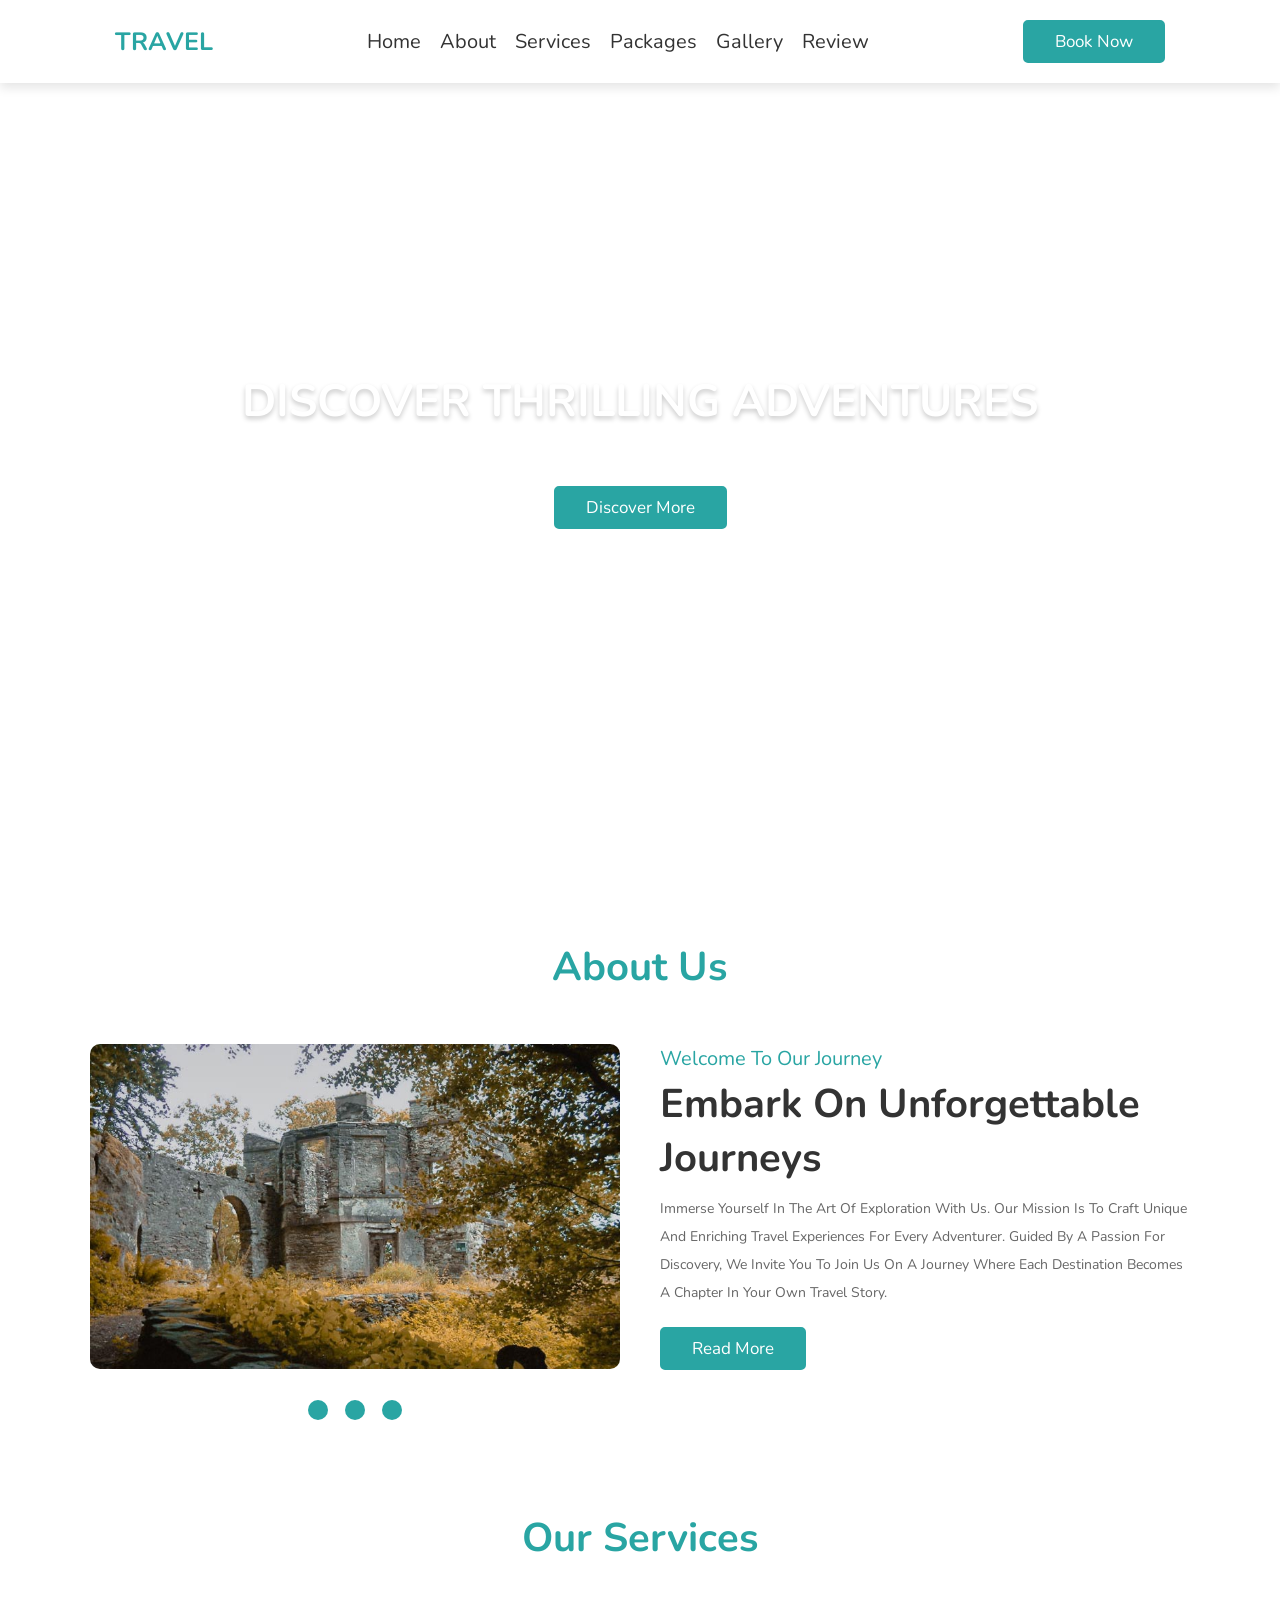
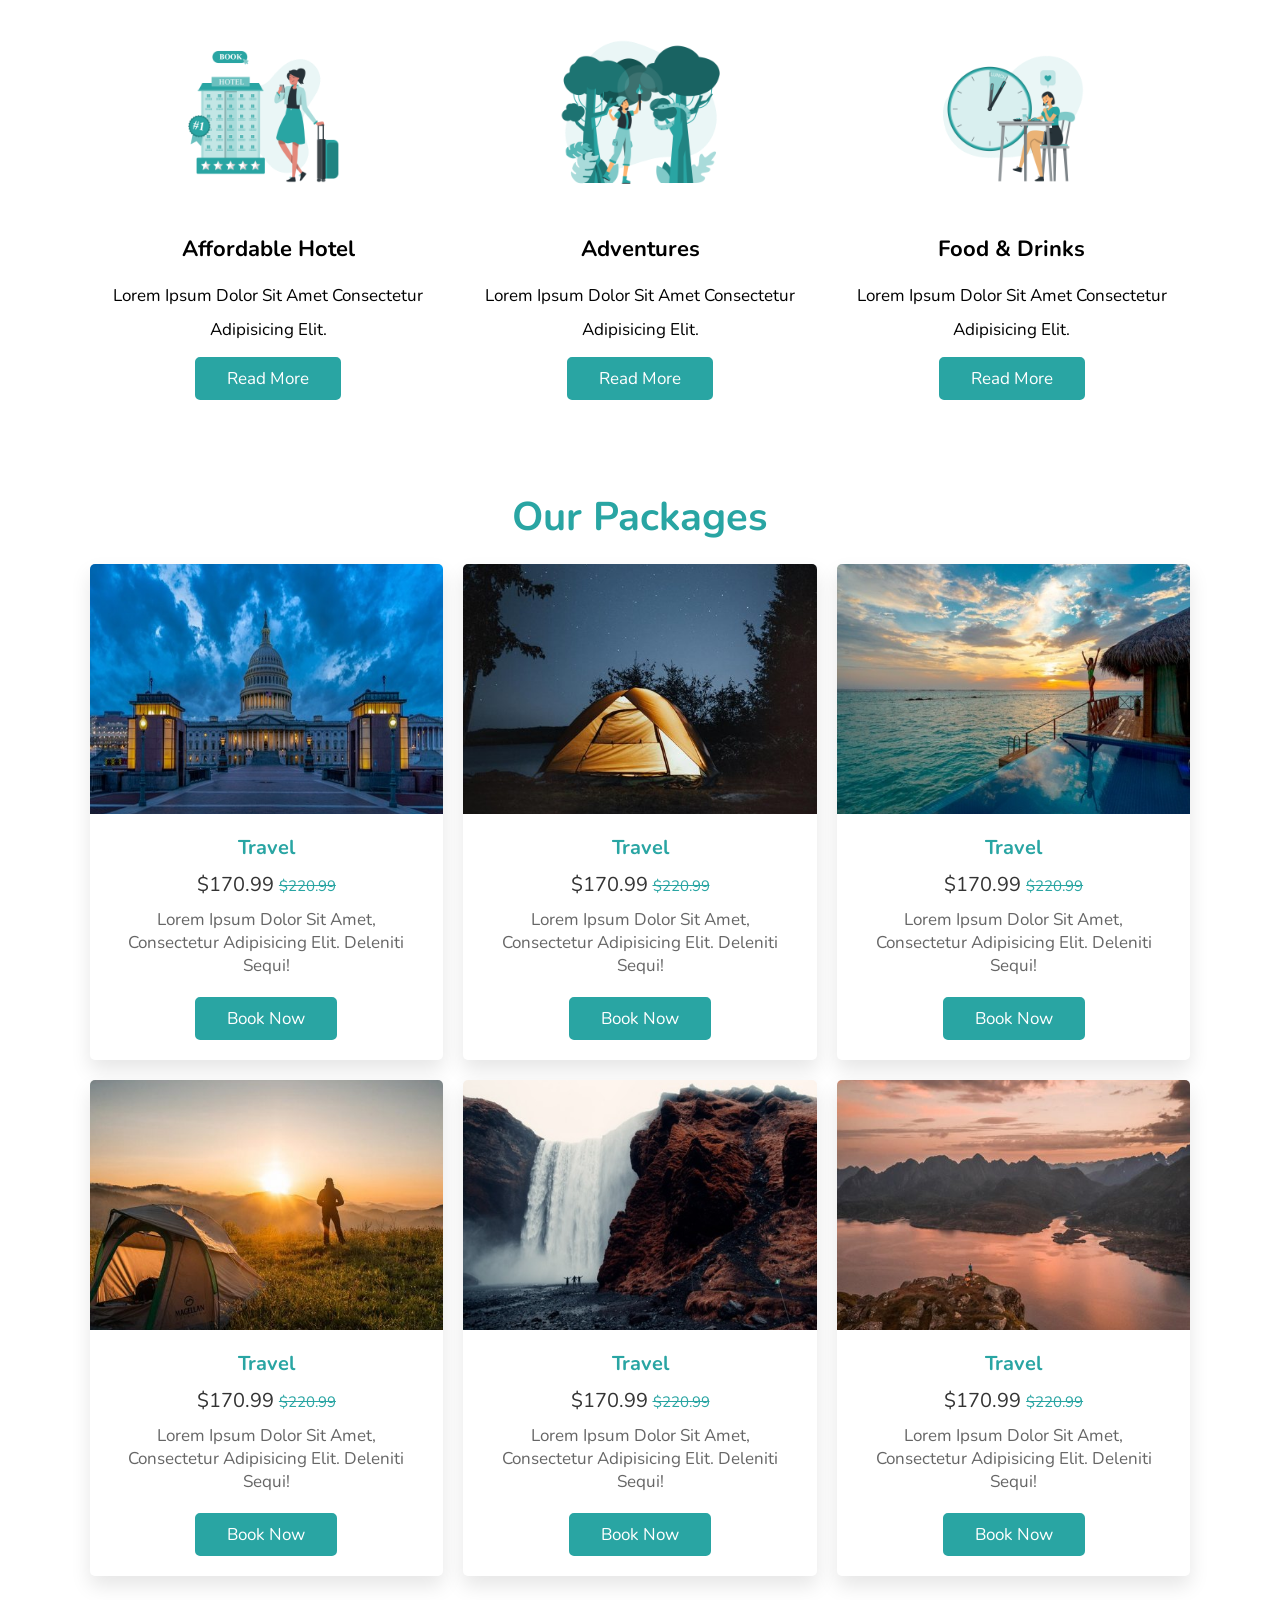
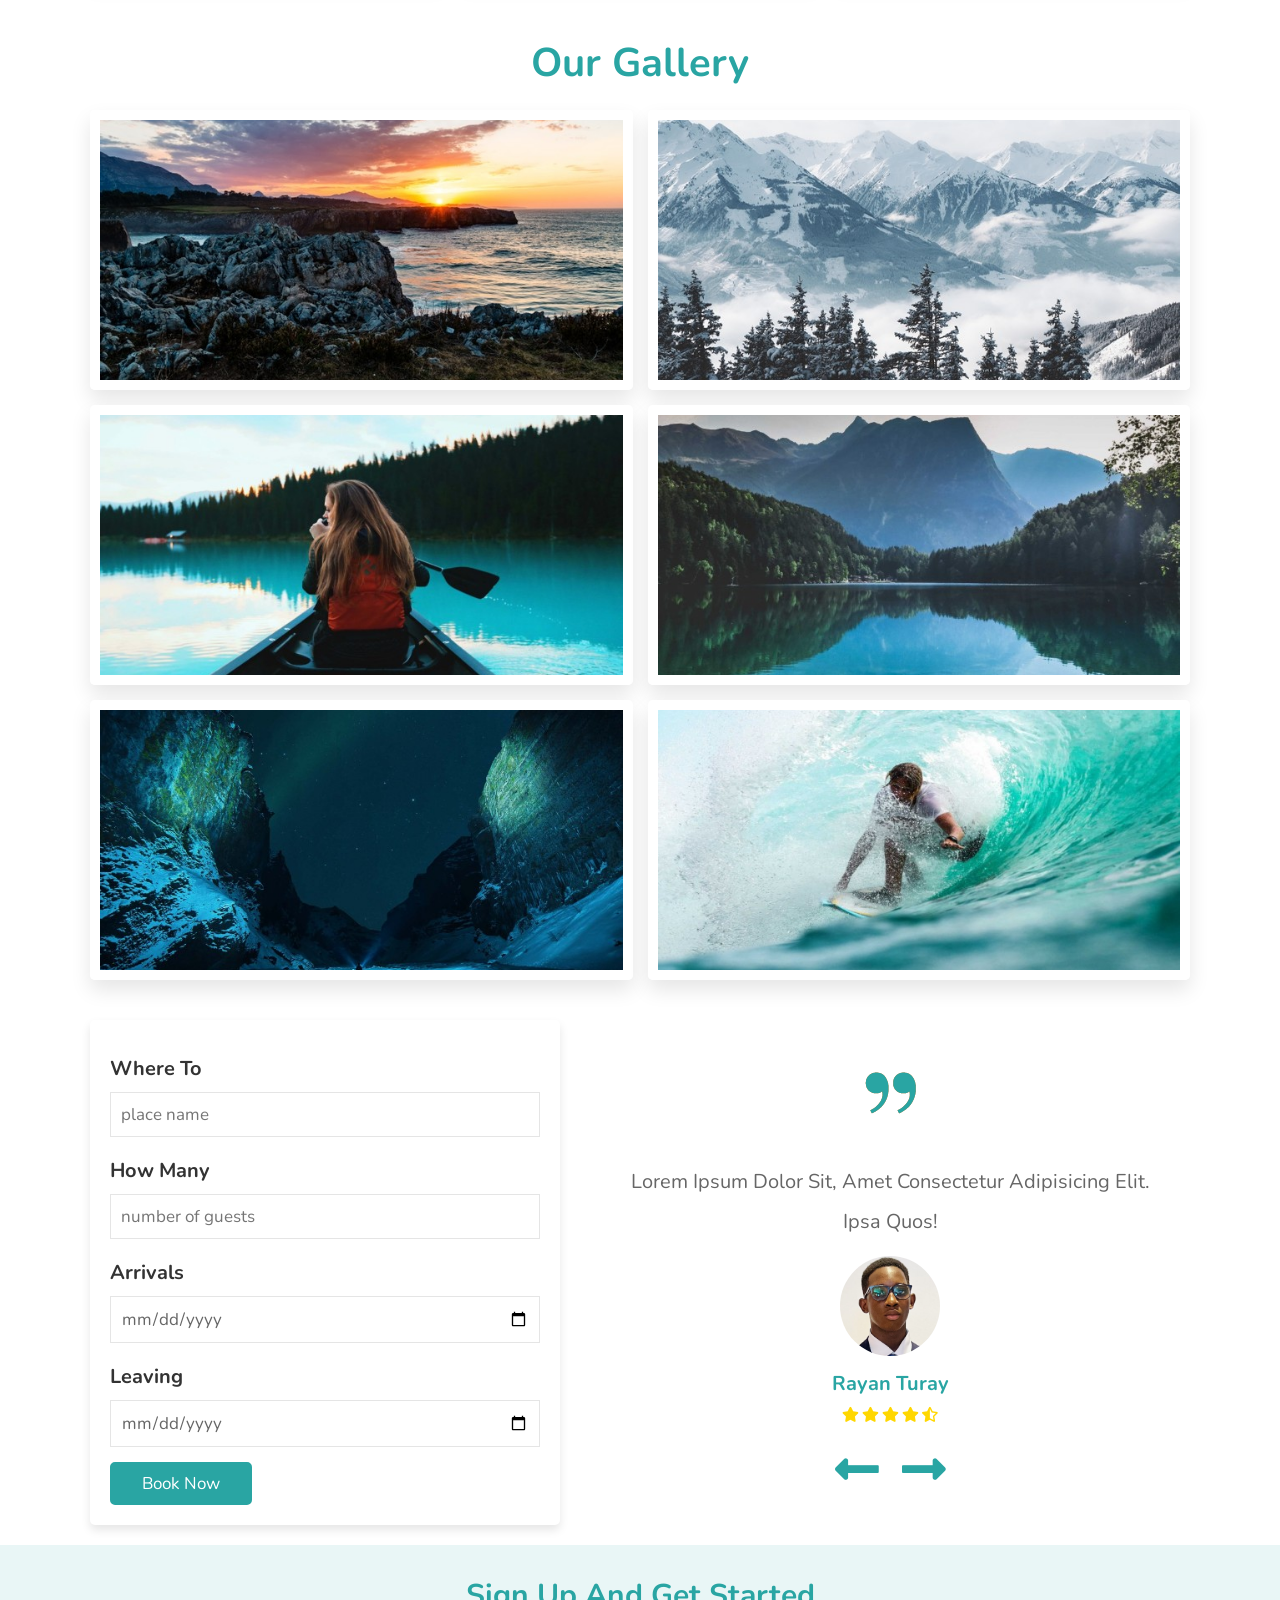
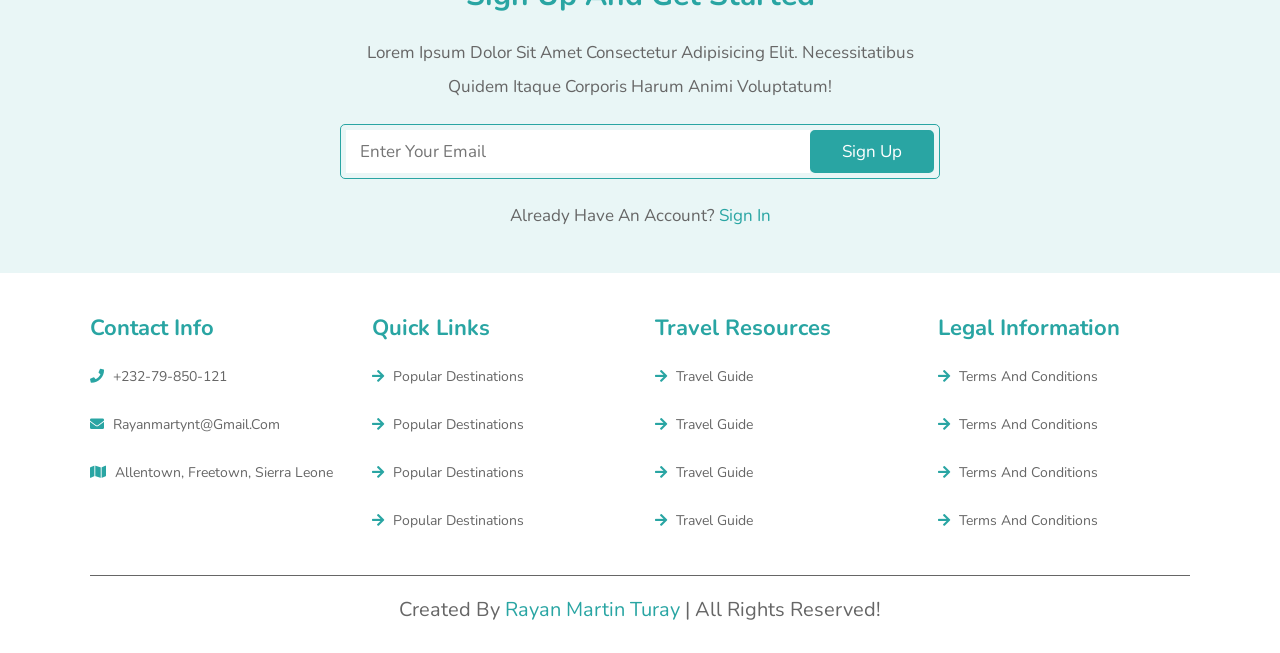
<file: My Portfolio/projects/tW/index.html>
<!DOCTYPE html>
<html lang="en">
<head>
    <meta charset="UTF-8">
    <meta name="viewport" content="width=device-width, initial-scale=1.0">
    <title> Travels Website || Web Addicted </title>
    <!-- font awesome cdn link  -->
    <link rel="stylesheet" href="https://cdnjs.cloudflare.com/ajax/libs/font-awesome/5.15.3/css/all.min.css">
    <!-- custom css file link -->
    <link rel="stylesheet" href="style.css">
</head>
<body>
    
    <!-- header section starts -->

    <header class="header">

        <div id="menu-btn" class="fas fa-bars"></div>

        <a href="#" class="logo">travel</a>

        <nav class="navbar">
            <div id="close-navbar" class="fas fa-times"></div>
            <a href="#home">home</a>
            <a href="#about">about</a>
            <a href="#services">services</a>
            <a href="#packages">packages</a>
            <a href="#gallery">gallery</a>
            <a href="#review">review</a>
        </nav>

        <a href="#book" class="btn"> book now</a>

    </header>

    <!-- header section ends -->

    <!-- home section starts -->

    <section class="home" id="home">

        <div class="content">
            <h3>DISCOVER THRILLING ADVENTURES</h3>
            <p>Embark On Exciting Journeys With Us</p>
            <a href="#" class="btn"> discover more</a>
        </div>

        <div class="video-container">
            <video src="images/home.mp4" id="video" loop autoplay muted></video>
        </div>

    </section>

    <!-- home section ends -->

    <!-- about section starts -->

    <section class="about" id="about">

        <h1 class="heading">about us</h1>

        <div class="container">

            <div class="image-container">
                <img src="images/about-1.jpg" alt="" class="image">
                <div class="controls">
                    <span class="control-btn" data-src="images/about-1.jpg"></span>
                    <span class="control-btn" data-src="images/about-2.jpg"></span>
                    <span class="control-btn" data-src="images/about-3.jpg"></span>
                </div>
            </div>

            <div class="content">
                <span>Welcome To Our Journey</span>
                <h3>Embark On Unforgettable Journeys</h3>
                <p>Immerse Yourself In The Art Of Exploration With Us. Our Mission Is To Craft Unique And 
                    Enriching Travel Experiences For Every Adventurer. Guided By A Passion For Discovery, 
                    We Invite You To Join Us On A Journey Where Each Destination Becomes A Chapter In Your 
                    Own Travel Story.</p>
                <a href="#" class="btn"> read more</a>    
            </div>

        </div>

    </section>

    <!-- about section ends -->

    <!-- services section starts -->

    <section class="services" id="services">

        <h1 class="heading">our services</h1>

        <div class="box-container">

            <div class="box">
                <img src="images/services-1.png" alt="">
                <h3>affordable hotel</h3>
                <p>Lorem ipsum dolor sit amet consectetur adipisicing elit.</p>
                <a href="#" class="btn">read more</a>
            </div>

            <div class="box">
                <img src="images/services-2.png" alt="">
                <h3>adventures</h3>
                <p>Lorem ipsum dolor sit amet consectetur adipisicing elit.</p>
                <a href="#" class="btn">read more</a>
            </div>

            <div class="box">
                <img src="images/services-3.png" alt="">
                <h3>food & drinks</h3>
                <p>Lorem ipsum dolor sit amet consectetur adipisicing elit.</p>
                <a href="#" class="btn">read more</a>
            </div>

        </div>

    </section>

    <!-- services section ends -->

    <!-- pckages section starts -->

    <section class="packages" id="packages">

        <h1 class="heading">our packages</h1>

        <div class="box-container">

            <div class="box">
                <div class="image">
                    <img src="images/package-1.jpg" alt="">
                </div>
                <div class="content">
                    <h3>travel</h3>
                    <div class="price">$170.99 <span> $220.99</span></div>
                    <p>Lorem ipsum dolor sit amet, consectetur adipisicing elit. Deleniti sequi!</p>
                    <a href="#" class="btn">book now</a>
                </div>
            </div>

            <div class="box">
                <div class="image">
                    <img src="images/package-2.jpg" alt="">
                </div>
                <div class="content">
                    <h3>travel</h3>
                    <div class="price">$170.99 <span> $220.99</span></div>
                    <p>Lorem ipsum dolor sit amet, consectetur adipisicing elit. Deleniti sequi!</p>
                    <a href="#" class="btn">book now</a>
                </div>
            </div>

            <div class="box">
                <div class="image">
                    <img src="images/package-3.jpg" alt="">
                </div>
                <div class="content">
                    <h3>travel</h3>
                    <div class="price">$170.99 <span> $220.99</span></div>
                    <p>Lorem ipsum dolor sit amet, consectetur adipisicing elit. Deleniti sequi!</p>
                    <a href="#" class="btn">book now</a>
                </div>
            </div>

            <div class="box">
                <div class="image">
                    <img src="images/package-4.jpg" alt="">
                </div>
                <div class="content">
                    <h3>travel</h3>
                    <div class="price">$170.99 <span> $220.99</span></div>
                    <p>Lorem ipsum dolor sit amet, consectetur adipisicing elit. Deleniti sequi!</p>
                    <a href="#" class="btn">book now</a>
                </div>
            </div>

            <div class="box">
                <div class="image">
                    <img src="images/package-5.jpg" alt="">
                </div>
                <div class="content">
                    <h3>travel</h3>
                    <div class="price">$170.99 <span> $220.99</span></div>
                    <p>Lorem ipsum dolor sit amet, consectetur adipisicing elit. Deleniti sequi!</p>
                    <a href="#" class="btn">book now</a>
                </div>
            </div>

            <div class="box">
                <div class="image">
                    <img src="images/package-6.jpg" alt="">
                </div>
                <div class="content">
                    <h3>travel</h3>
                    <div class="price">$170.99 <span> $220.99</span></div>
                    <p>Lorem ipsum dolor sit amet, consectetur adipisicing elit. Deleniti sequi!</p>
                    <a href="#" class="btn">book now</a>
                </div>
            </div>

        </div>

    </section>

    <!-- pckages section ends -->


    <!-- gallery section starts -->

    <section class="gallery" id="gallery">

        <h1 class="heading">our gallery</h1>

        <div class="box-container">

            <div class="box">
                <img src="images/gallery-1.jpg" alt="">
            </div>

            <div class="box">
                <img src="images/gallery-2.jpg" alt="">
            </div>

            <div class="box">
                <img src="images/gallery-3.jpg" alt="">
            </div>

            <div class="box">
                <img src="images/gallery-4.jpg" alt="">
            </div>

            <div class="box">
                <img src="images/gallery-5.jpg" alt="">
            </div>

            <div class="box">
                <img src="images/gallery-6.jpg" alt="">
            </div>

        </div>

    </section>

    <!-- gallery section ends -->


    <!-- book section starts -->

    <section class="book" id="book">

        <div class="row">

            <form action="">
                <div class="inputBox">
                    <h3>where to</h3>
                    <input type="text" placeholder="place name">
                </div>
                <div class="inputBox">
                    <h3>how many</h3>
                    <input type="text" placeholder="number of guests">
                </div>
                <div class="inputBox">
                    <h3>arrivals</h3>
                    <input type="date">
                </div>
                <div class="inputBox">
                    <h3>leaving</h3>
                    <input type="date">
                </div>
                <input type="submit" value="book now" class="btn">
            </form>

            <div class="container" id="review">

                <div class="slide-container">

                    <div class="slide active">
                        <img src="images/quote-img.png" alt="" class="quote">
                        <p>Lorem ipsum dolor sit, amet consectetur adipisicing elit. Ipsa quos!</p>
                        <img src="images/rmt.jpg" alt="" class="images">
                        <h3>Rayan Turay</h3>
                        <div class="stars">
                            <i class="fas fa-star"></i>
                            <i class="fas fa-star"></i>
                            <i class="fas fa-star"></i>
                            <i class="fas fa-star"></i>
                            <i class="fas fa-star-half-alt"></i>
                        </div>
                    </div>

                    <div class="slide">
                        <img src="images/quote-img.png" alt="" class="quote">
                        <p>Lorem ipsum dolor sit, amet consectetur adipisicing elit. Ipsa quos!</p>
                        <img src="images/rmt.jpg" alt="" class="images">
                        <h3>Rayan Turay</h3>
                        <div class="stars">
                            <i class="fas fa-star"></i>
                            <i class="fas fa-star"></i>
                            <i class="fas fa-star"></i>
                            <i class="fas fa-star"></i>
                            <i class="fas fa-star-half-alt"></i>
                        </div>
                    </div>

                    <div class="slide">
                        <img src="images/quote-img.png" alt="" class="quote">
                        <p>Lorem ipsum dolor sit, amet consectetur adipisicing elit. Ipsa quos!</p>
                        <img src="images/rmt.jpg" alt="" class="images">
                        <h3>Rayan Turay</h3>
                        <div class="stars">
                            <i class="fas fa-star"></i>
                            <i class="fas fa-star"></i>
                            <i class="fas fa-star"></i>
                            <i class="fas fa-star"></i>
                            <i class="fas fa-star-half-alt"></i>
                        </div>
                    </div>

                    <div class="slide">
                        <img src="images/quote-img.png" alt="" class="quote">
                        <p>Lorem ipsum dolor sit, amet consectetur adipisicing elit. Ipsa quos!</p>
                        <img src="images/rmt.jpg" alt="" class="images">
                        <h3>Rayan Turay</h3>
                        <div class="stars">
                            <i class="fas fa-star"></i>
                            <i class="fas fa-star"></i>
                            <i class="fas fa-star"></i>
                            <i class="fas fa-star"></i>
                            <i class="fas fa-star-half-alt"></i>
                        </div>
                    </div>

                </div>

                <div class="controls">
                    <div class="fas fa-long-arrow-alt-left" onclick="next()"></div>
                    <div class="fas fa-long-arrow-alt-right" onclick="prev()"></div>
                </div>

            </div>

        </div>

    </section>

    <!-- book section ends -->

    <!-- newsletter section starts -->

    <section class="newsletter">

        <div class="content">
            <h3>sign up and get started</h3>
            <p>Lorem ipsum dolor sit amet consectetur adipisicing elit. Necessitatibus quidem itaque corporis harum animi voluptatum!</p>
            <form action="">
                <input type="email" placeholder="Enter Your Email" class="email">
                <input type="submit" value="sign up" class="btn">
            </form> 
            <p>already have an account? <a href="#">sign in</a></p>
        </div>

    </section>

    <!-- newsletter section ends -->

    <!-- footer section starts -->

    <section class="footer">

        <div class="box-container">

            <div class="box">
                <h3>contact info</h3>
                <a href="#"> <i class="fas fa-phone"></i> +232-79-850-121</a>
                <a href="#"><i class="fas fa-envelope"></i> rayanmartynt@gmail.com</a>
                <a href="#"><i class="fas fa-map"></i> Allentown, Freetown, Sierra Leone</a>
            </div>

            <div class="box">
                <h3>quick links</h3>
                <a href="#"><i class="fas fa-arrow-right"></i> popular destinations</a>
                <a href="#"><i class="fas fa-arrow-right"></i> popular destinations</a>
                <a href="#"><i class="fas fa-arrow-right"></i> popular destinations</a>
                <a href="#"><i class="fas fa-arrow-right"></i> popular destinations</a>
            </div>

            <div class="box">
                <h3>travel resources</h3>
                <a href="#"><i class="fas fa-arrow-right"></i> travel guide</a>
                <a href="#"><i class="fas fa-arrow-right"></i> travel guide</a>
                <a href="#"><i class="fas fa-arrow-right"></i> travel guide</a>
                <a href="#"><i class="fas fa-arrow-right"></i> travel guide</a>
            </div>

            <div class="box">
                <h3>legal information</h3>
                <a href="#"><i class="fas fa-arrow-right"></i> terms and conditions</a>
                <a href="#"><i class="fas fa-arrow-right"></i> terms and conditions</a>
                <a href="#"><i class="fas fa-arrow-right"></i> terms and conditions</a>
                <a href="#"><i class="fas fa-arrow-right"></i> terms and conditions</a>
            </div>

        </div>

        <div class="credit">created by <span> Rayan Martin Turay  </span> | all rights reserved!</div>

    </section>













    <!-- footer section ends -->





























    <!-- custom js file link -->
    <script src="script.js"></script>
</body>
</html>
</file>
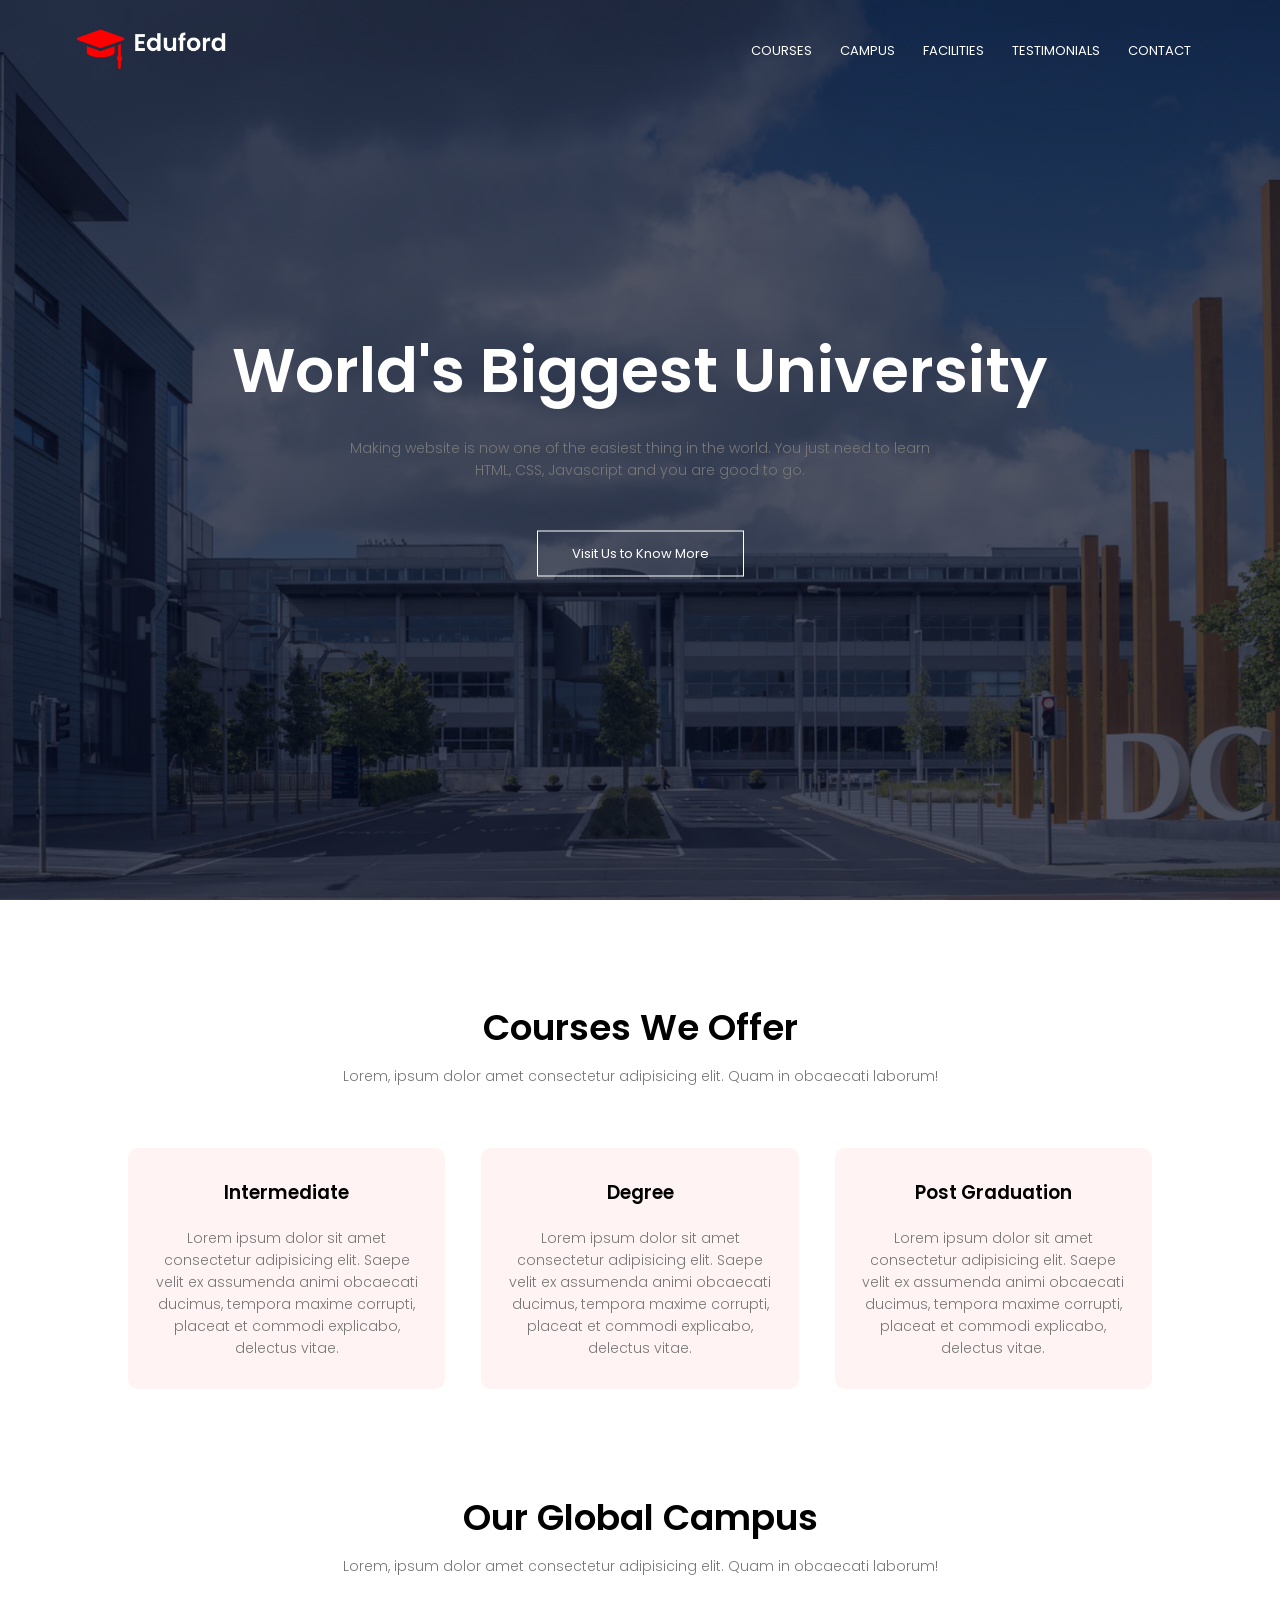
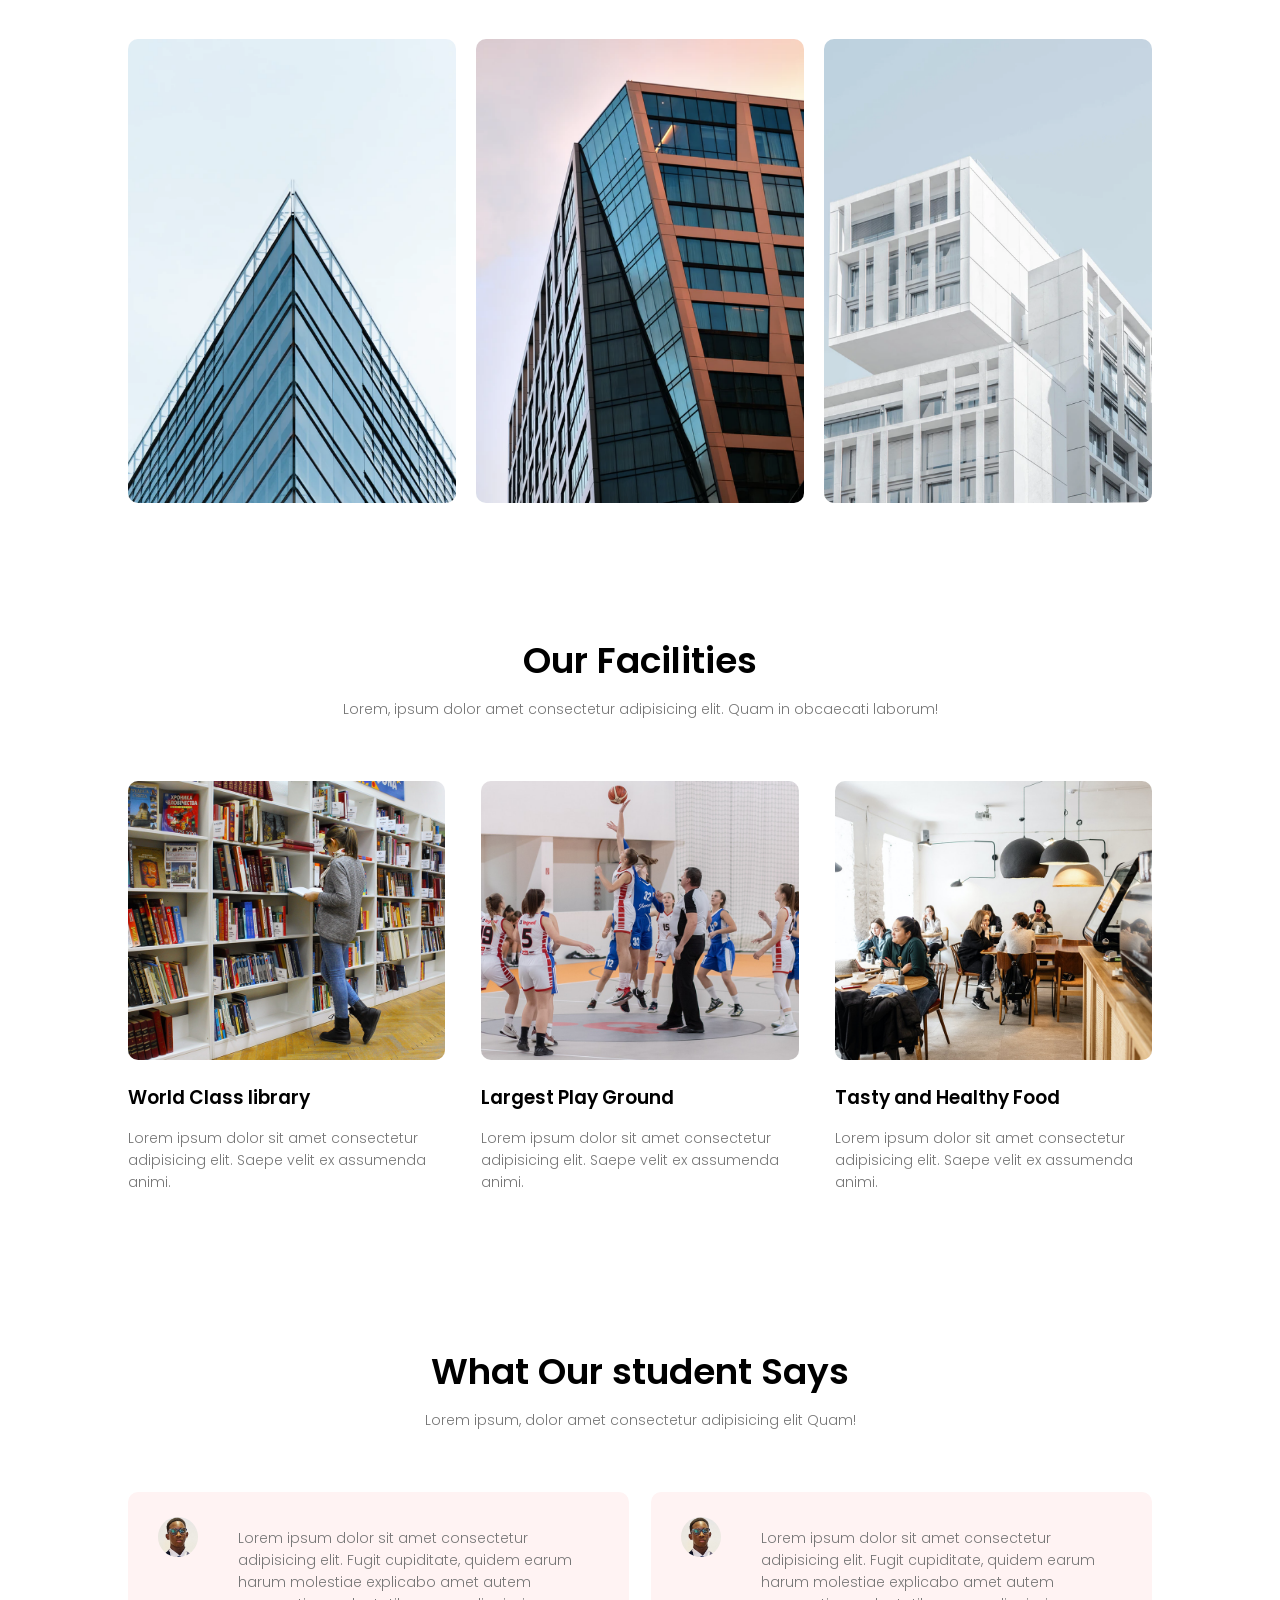
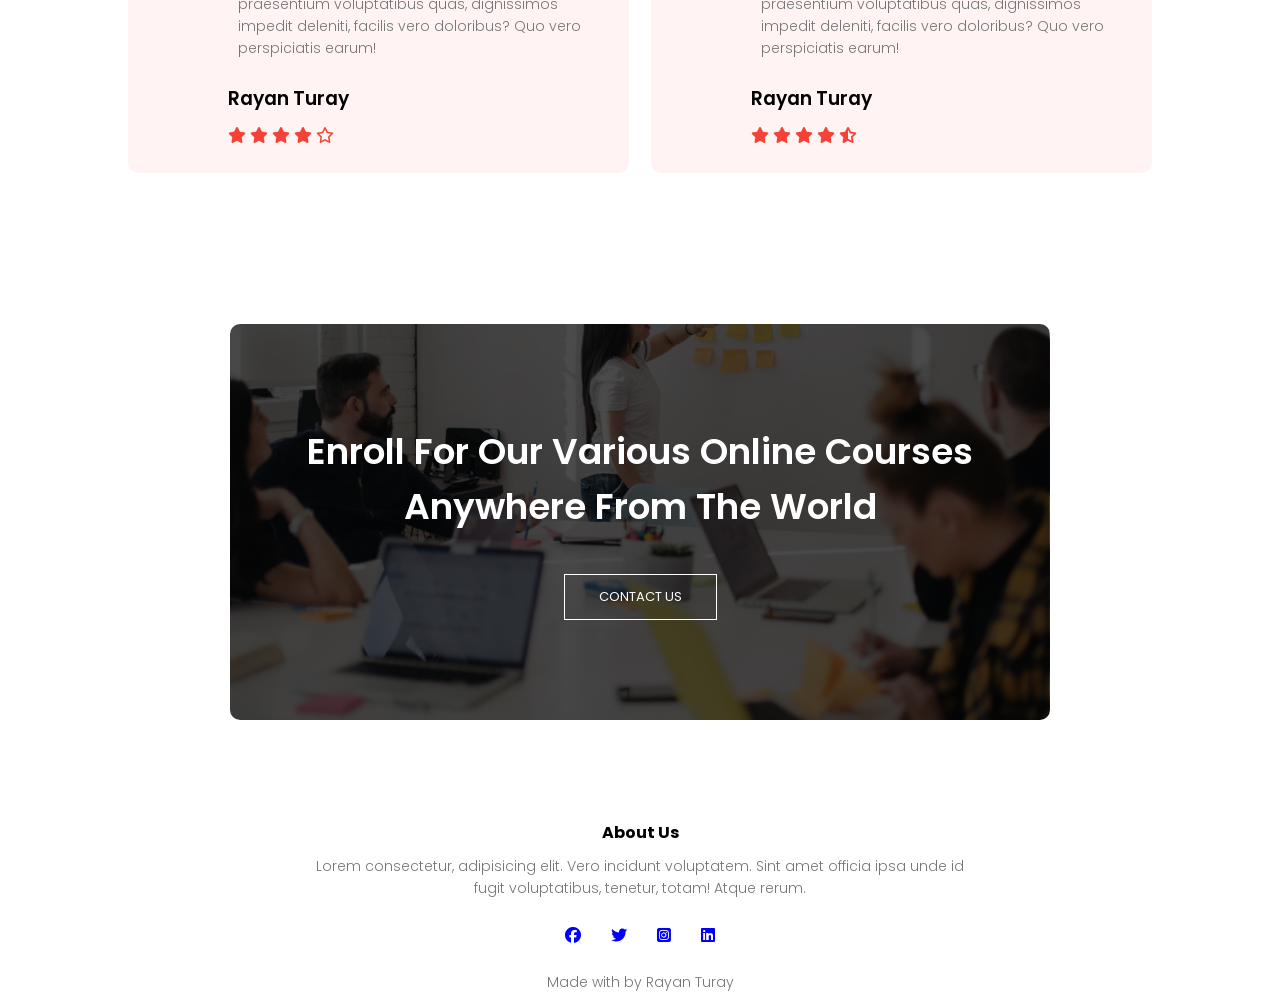
<file: My Portfolio/projects/university web/index.html>
<!DOCTYPE html>
<html lang="en">
  <head>
    <meta charset="UTF-8" />
    <meta name="viewport" content="width=device-width, initial-scale=1.0" />
    <title>Ray'<s></s> University  || Web Addicted </title>
    <link rel="stylesheet" href="style.css" />
    <link
      href="https://fonts.googleapis.com/css2?family=Merriweather&family=Montserrat&family=Poppins:wght@100;200;300;400;600;700&family=Roboto:wght@100;300;400;500;700;900&family=Sacramento&display=swap"
      rel="stylesheet"
    />
    <link
      rel="stylesheet"
      href="https://cdnjs.cloudflare.com/ajax/libs/font-awesome/6.4.0/css/all.min.css"
      integrity="sha512-iecdLmaskl7CVkqkXNQ/ZH/XLlvWZOJyj7Yy7tcenmpD1ypASozpmT/E0iPtmFIB46ZmdtAc9eNBvH0H/ZpiBw=="
      crossorigin="anonymous"
      referrerpolicy="no-referrer"
    />
  <link rel="shortcut icon" href="images/fav.png" type="image/x-icon">
  </head>
  <body>
    <section class="header">
      <nav>
        <a href="index.html"><img src="images/logo.png" /></a>
        <div class="nav-links" id="navLinks">
          <i class="fa-solid fa-times" onclick="hideMenu()"></i>
          <ul>
            <li><a href="#courses">COURSES</a></li>
            <li><a href="#campus">CAMPUS</a></li>
            <li><a href="#facilities">FACILITIES</a></li>
            <li><a href="#testimonials">TESTIMONIALS</a></li>
            <li><a href="#contact">CONTACT</a></li>
          </ul>
        </div>
        <i class="fa-solid fa-bars" onclick="showMenu()"></i>
      </nav>

      <div class="text-box">
        <h1>World's Biggest University</h1>
        <p>
          Making website is now one of the easiest thing in the world. You just
          need to learn<br />HTML, CSS, Javascript and you are good to go.
        </p>
        <a href="" class="hero-btn">Visit Us to Know More</a>
      </div>
    </section>

    <!------------course----------->

    <section class="course" id="courses">
      <h1>Courses We Offer</h1>
      <p>
        Lorem, ipsum dolor amet consectetur adipisicing elit. Quam in obcaecati
        laborum!
      </p>

      <div class="row">
        <div class="course-col">
          <h3>Intermediate</h3>
          <p>
            Lorem ipsum dolor sit amet consectetur adipisicing elit. Saepe velit
            ex assumenda animi obcaecati ducimus, tempora maxime corrupti,
            placeat et commodi explicabo, delectus vitae.
          </p>
        </div>

        <div class="course-col">
          <h3>Degree</h3>
          <p>
            Lorem ipsum dolor sit amet consectetur adipisicing elit. Saepe velit
            ex assumenda animi obcaecati ducimus, tempora maxime corrupti,
            placeat et commodi explicabo, delectus vitae.
          </p>
        </div>

        <div class="course-col">
          <h3>Post Graduation</h3>
          <p>
            Lorem ipsum dolor sit amet consectetur adipisicing elit. Saepe velit
            ex assumenda animi obcaecati ducimus, tempora maxime corrupti,
            placeat et commodi explicabo, delectus vitae.
          </p>
        </div>
      </div>
    </section>

    <!--------- -Campus-------- --->

    <section class="campus" id="campus">
      <h1>Our Global Campus</h1>
      <p>
        Lorem, ipsum dolor amet consectetur adipisicing elit. Quam in obcaecati
        laborum!
      </p>

      <div class="row">
        <div class="campus-col">
          <img src="images/london.png" />
          <div class="layer">
            <h3>LONDON</h3>
          </div>
        </div>
        <div class="campus-col">
          <img src="images/newyork.png" />
          <div class="layer">
            <h3>NEWYORK</h3>
          </div>
        </div>
        <div class="campus-col">
          <img src="images/washington.png" />
          <div class="layer">
            <h3>WASHINGTON</h3>
          </div>
        </div>
      </div>
    </section>

    <!------------Facilities----------->

    <section class="facilities" id="facilities">
      <h1>Our Facilities</h1>
      <p>
        Lorem, ipsum dolor amet consectetur adipisicing elit. Quam in obcaecati
        laborum!
      </p>

      <div class="row">
        <div class="facilities-col">
          <img src="images/library.png" />
          <h3>World Class library</h3>
          <p>
            Lorem ipsum dolor sit amet consectetur adipisicing elit. Saepe velit
            ex assumenda animi.
          </p>
        </div>
        <div class="facilities-col">
          <img src="images/basketball.png" />
          <h3>Largest Play Ground</h3>
          <p>
            Lorem ipsum dolor sit amet consectetur adipisicing elit. Saepe velit
            ex assumenda animi.
          </p>
        </div>
        <div class="facilities-col">
          <img src="images/cafeteria.png" />
          <h3>Tasty and Healthy Food</h3>
          <p>
            Lorem ipsum dolor sit amet consectetur adipisicing elit. Saepe velit
            ex assumenda animi.
          </p>
        </div>
      </div>
    </section>

    <!------- testimonials----- -->

     <section class="testimonials" id="testimonials">
      <h1>What Our student Says</h1>
      <p>
        Lorem ipsum, dolor amet consectetur adipisicing elit Quam!
      </p>

       <div class="row">

        <div class="testimonials-col">
          <img src="images/rmt.jpg" />
          <div>
            <p>
             Lorem ipsum dolor sit amet consectetur adipisicing elit. Fugit cupiditate, quidem earum harum molestiae explicabo amet autem praesentium voluptatibus quas, dignissimos impedit deleniti, facilis vero doloribus? Quo vero perspiciatis earum!
            </p>
            <h3>Rayan Turay</h3>
            <i class="fa-solid fa-star"></i>
            <i class="fa-solid fa-star"></i>
            <i class="fa-solid fa-star"></i>
            <i class="fa-solid fa-star"></i>
            <i class="fa-regular fa-star"></i>
          </div>
        </div>
        <div class="testimonials-col">
          <img src="images/rmt.jpg" />
          <div>
            <p>
             Lorem ipsum dolor sit amet consectetur adipisicing elit. Fugit cupiditate, quidem earum harum molestiae explicabo amet autem praesentium voluptatibus quas, dignissimos impedit deleniti, facilis vero doloribus? Quo vero perspiciatis earum!
            </p>
            <h3>Rayan Turay</h3>
            <i class="fa-solid fa-star"></i>
            <i class="fa-solid fa-star"></i>
            <i class="fa-solid fa-star"></i>
            <i class="fa-solid fa-star"></i>
            <i class="fa-solid fa-star-half-stroke"></i>
          </div>
        </div>

       </div>

       <!------ Call To Action ------->

       <section class="cta" id="contact">
        <h1>Enroll For Our Various Online Courses<br>
        Anywhere From The World</h1>
        <a href="" class="hero-btn">CONTACT US</a>
       </section>

        <!------ Footer ------->

        <section class="Footer">
          <h4>About Us</h4>
          <p>Lorem consectetur, adipisicing elit. Vero incidunt voluptatem. Sint amet officia ipsa unde id <br> fugit voluptatibus, tenetur, totam! Atque rerum.</p>
          <div class="icons">
             <i class="fa-brands fa-facebook"></i>
             <i class="fa-brands fa-twitter"></i>
            <i class="fa-brands fa-square-instagram"></i>
             <i class="fa-brands fa-linkedin"></i> 
             <p>Made with </i> by Rayan Turay</p>
          </div>
        </section>

    <!------------Javscript for toggle Menu----------->
    <script>
      var navLinks = document.getElementById("navLinks");

      function showMenu() {
        navLinks.style.right = "0";
      }
      function hideMenu() {
        navLinks.style.right = "-200px";
      }
    </script>
  </body>
</html>
</file>
<file: style.css>
@import url('https://fonts.googleapis.com/css2?family=Poppins:wght@100;200;300;400;500;600;700;800&display=swap');
@import url('https://fonts.googleapis.com/css2?family=Outfit:wght@200;300;400;500;600;700;800&family=Roboto:wght@100;300;400&display=swap');

:root {
    /* --primary-color: #f9532d; */
    /* --primary-dark: #1F252E; */
    --primary-color: #52489C;
    --primary-dark: #1F252E;
}

* {
    margin: 0;
    padding: 0;
    scroll-behavior: smooth;
}

body {
    font-family: 'Outfit', sans-serif;
    background: #ffffff;
    height: 100vh;
    color: #000;
    display: flex;
    justify-content: center;
}

/* Genral */
.container {
    padding: 0 8.4rem;
}

.img-w {
    width: 100%;
    height: auto;
}

/* Nav */
header {
    box-shadow: 0 4px 17px rgba(0, 0, 0, .1);
    background: #fff;
    position: sticky;
    top: 0;
    z-index: 1;
}

.page-header {
    display: flex;
    justify-content: space-between;
    align-items: center;
    padding: 1rem 0;
}

.logo {
    font-size: 1.5rem;
    font-weight: 800;
    opacity: 0;
    animation: leftSideAni 1s ease forwards;
}

.logo a {
    color: #000;
    text-decoration: none;
}

ul {
    display: flex;
    gap: .6rem;
    list-style-type: none;
    background-color: transparent;
    overflow: hidden;
}

li a {
    display: inline-block;
    padding: .3rem 1rem;
    color: #000;
    text-decoration: none;
    font-size: 1.05rem;
    font-weight: 600;
    letter-spacing: .7px;
    border-radius: 36px;
    line-height: 2;
    transition: .3s;
    opacity: 0;
    animation: navani .3s ease forwards;
    animation-delay: calc(.15s * var(--navAni));
}

li a.active,
li a:hover {
    color: var(--primary-color);
}

#click {
    display: none;
}

.menu {
    display: none;
}

.mode i {
    font-size: 1.4rem;
    cursor: pointer;
    color: var(--primary-color);
    opacity: 0;
    animation: rightSideAni 1.5s ease forwards;
}

/* Nav End */

/* Section 1 */

.main {
    padding: 6rem 0;
    display: grid;
    grid-template-columns: repeat(auto-fit, minmax(277px, 1fr));
    row-gap: 2rem;
    column-gap: 6rem;
    align-items: center;
}

.main h3 {
    color: #000;
    font-size: 1.5rem;
    opacity: 0;
    animation: topSideAni 1s ease forwards;
}

.main h1 {
    color: #000;
    font-size: 4rem;
    font-weight: 600;
    opacity: 0;
    animation: leftSideAni 1s ease forwards;
    animation-delay: 1s;
}
.main p {
    line-height: 1.7;
    font-size: 1.15rem;
    opacity: 0;
    animation: topSideAni 1.5s ease forwards;
}
.social {
    display: flex;
    flex-wrap: wrap;
    gap: 1.4rem;
    margin-top: 1.4rem;
}

.social a {
    clip-path: polygon(50% 0%, 100% 25%, 100% 75%, 50% 100%, 0% 75%, 0% 25%);
    display: grid;
    place-items: center;
    text-decoration: none;
    background-color: var(--primary-color);
    color: #ffffff;
    /* border: 1.6px solid var(--primary-color); */
    font-size: 1.5rem;
    border-radius: 50%;
    padding: 0.39rem;
    text-align: center;
    opacity: 0;
    animation: SocialAni 1s ease forwards;
    animation-delay: calc(.2s * var(--socialAni));
}

.social a:hover {
    color: var(--primary-dark);
    background-color: var(--primary-color);
    box-shadow: 0 0 20px var(--primary-color);
    transition: all .3s ease-in-out;
}


.images {
    margin-left: auto;
    width: 350px;
    height: 350px;
    text-align: center;
    overflow: hidden;
    background-color: #52489C;
    clip-path: polygon(50% 0%, 100% 25%, 100% 75%, 50% 100%, 0% 75%, 0% 25%);
}

/* Section 1 End */


.dark-mode {
    background-color: var(--primary-dark);
    color: #ffffff;
}

.mode input {
    display: none;
}

.dark-mode .logo a, 
.dark-mode ul li a, 
.dark-mode .main h3, 
.dark-mode .main h1 {
    color: #fff;
}
.dark-mode ul li a.active, .dark-mode ul li a:hover {
    color: var(--primary-color);
}

.dark-mode header {
    box-shadow: 0 4px 17px rgb(80 80 80 / 31%);
    background: var(--primary-dark);
}



/* Animation */
@keyframes leftSideAni {
    0% {
        transform: translateX(-100px);
        opacity: 0;
    }

    100% {
        transform: translateX(0);
        opacity: 1;
    }
}

@keyframes navani {
    0% {
        transform: translateY(100px);
        opacity: 0;
    }

    100% {
        transform: translateY(0);
        opacity: 1;
    }
}

@keyframes rightSideAni {
    0% {
        transform: translateX(100px);
        opacity: 0;
    }

    100% {
        transform: translateX(0);
        opacity: 1;
    }
}

@keyframes topSideAni {
    0% {
        transform: translateY(-100px);
        opacity: 0;
    }

    100% {
        transform: translateY(0);
        opacity: 1;
    }
}

@keyframes SocialAni {
    0% {
        transform: translateY(100px);
        opacity: 0;
    }

    100% {
        transform: translateY(0);
        opacity: 1;
    }
}

/* @keyframes ImgAni {
    0% {
        transform: translateX(0);
    }
    50% {
        transform: translateX(-9px);
    }
    100% {
        transform: translateX(0);
    }
} */

@keyframes imageAni {
    0% {
        opacity: 0;
        transform: scale(0);
    }

    100% {
        opacity: 1;
        transform: scale(1);
    }
}

@media screen and (max-width: 1024px) {
    .container {
        padding: 0 4.4rem;
    }

    .main h3 {
        color: #000;
        margin-top: 1rem;
    }
}

@media screen and (max-width: 768px) {
    .container {
        padding: 0 1.6rem;
    }
}

@media screen and (max-width:600px) {
    body {
        height: auto;
    }

    header {
        height: auto;
    }

    ul {
        background: var(--primary-dark);
        width: 100%;
        height: 100vh;
        position: absolute;
        display: flex;
        flex-direction: column;
        text-align: center;
        top: 3.4rem;
        left: -100%;
        z-index: 111111;
    }

    .menu {
        display: block;
        font-size: 1.5rem;
        font-weight: bold;
        color: #244D61;
    }

    #click:checked~ul {
        left: 0%;
        transition: all 0.3s ease;
    }
    .dark-mode .menu {
        color: var(--primary-color);
    }

    .dark-mode ul {
        background: var(--primary-dark);
    }

    .mode {
        position: absolute;
        right: 4rem;
    }
    .images {
        width: 100%;
        margin: auto;
    }

    .main {
        margin-top: 2rem;
    }
}
</file>
<file: My Portfolio/projects/coffee website/style.css>
/* Importing Google font - Poppins */
@import url("https://fonts.googleapis.com/css2?family=Poppins:wght@400;500;600;700&display=swap");

* {
    margin: 0;
    padding: 0;
    box-sizing: border-box;
    font-family: "Poppins", sans-serif;
}

/* Defining Custome Variables */
:root {
    /* Colors */
    --primary-color: #3b141c;
    --secondary-color: #f3961c;
    --dark-color: #252525;
    --white-color: #fff;
    --light-gray-color: #f2f2f2;

    /* Site Max-Width */
    --site-max-width: 1300px;
}

html {
    scroll-behavior: smooth;
}

body {
    background-color: var(--white-color);
}

/* Setting for the whole website */
a {
    text-decoration: none;
}

ul {
    list-style: none;
}

.section_container {
    margin: 0 auto;
    max-width: var(--site-max-width);
}

.section_title {
    text-align: center;
    padding: 60px 0 100px;
    font-size: 32px;
    font-family: "Righteous", sans-serif;
    text-transform: uppercase;
}

.section_title::after {
    content: '';
    width: 80px;
    background: var(--secondary-color);
    height: 5px;
    display: block;
    margin: 7px auto 0;
    border-radius: 8px;
}

/* Styling for the header section */
header {
    position: fixed;
    top: 0;
    width: 100%;
    z-index: 1;
    background: var(--primary-color);
}

nav {
    display: flex;
    padding: 15px 0 15px 20px;
    justify-content: space-between;
    align-items: center;
    margin: 0 auto;
    max-width: var(--site-max-width);
}

nav .nav_logo a {
    display: flex;
    gap: 15px;
    align-items: center;
}

nav .nav_logo a img {
    max-width: 55px;
}

nav .nav_logo h2 {
    color: var(--white-color);
    font-weight: 600;
    font-size: 32px;
}

nav ul {
    display: flex;
    gap: 10px;
}

nav ul li a {
    display: block;
    padding: 10px 25px;
    font-size: 18px;
    font-weight: 500;
    color: var(--white-color);
    border-radius: 30px;
    transition: all 0.2s ease;
}

nav ul li a:hover {
    color: var(--primary-color);
    background-color: var(--secondary-color);
}

nav label {
    font-size: 32px;
    color: var(--white-color);
    cursor: pointer;
}

label .menu_btn,
label .close_btn {
    display: none;
}

#click {
    display: none;
}

/* Hero Section */
.hero_section {
    min-height: 100vh;
    background: var(--primary-color);
}

.hero_container {
    display: flex;
    gap: 20px;
    padding: 20px;
    align-items: center;
    padding-top: 85px;
    min-height: calc(100vh - 85px);
    justify-content: space-between;
}

.hero_container .text_section h2 {
    font-size: 40px;
    color: var(--secondary-color);
}

.hero_container .text_section h3 {
    font-size: 35px;
    font-weight: 600;
    color: var(--white-color);
    margin-top: 8px;
}

.hero_container .text_section p {
    font-size: 20px;
    font-weight: 400;
    color: var(--white-color);
    margin: 24px 0 40px;
    max-width: 70%;
}

.hero_container .hero_section_button {
    display: flex;
    gap: 24px;
}

.hero_container .hero_section_button .button {
    padding: 8px 28px;
    border: 2px solid transparent;
    outline: none;
    cursor: pointer;
    border-radius: 50px;
    background: var(--secondary-color);
    color: var(--primary-color);
    font-size: 18px;
    font-weight: 600;
    transition: all 0.4s ease;
}

.hero_container .hero_section_button .button:last-child {
    color: var(--white-color);
    border-color: var(--white-color);
    background: none;
}

.hero_container .hero_section_button .button:first-child:hover {
    color: var(--white-color);
    background: transparent;
    border-color: var(--white-color);
}

.hero_container .hero_section_button .button:last-child:hover {
    color: var(--primary-color);
    background: var(--secondary-color);
    border-color: var(--secondary-color);
}

.hero_container .image_section {
    max-width: 45%;
}

.hero_container .image_section img {
    width: 100%;
}

/* About Us Section */
.about_us {
    padding: 60px 20px 120px;
    background: var(--light-gray-color);
}

.about_container {
    display: flex;
    justify-content: space-between;
    gap: 20px;
    align-items: center;
}

.about_container .text_section {
    max-width: 50%;
}

.about_container .text_section p {
    font-size: 18px;
    font-weight: 500;
    letter-spacing: 1px;
    line-height: 30px;
    text-align: center;
}

.about_container .image_section {
    max-width: 45%;
}

.about_container .image_section img {
    width: 100%;
}

/* Services Section */
.services {
    background: var(--dark-color);
    color: var(--white-color);
    padding: 60px 20px 120px;
}

.services .service_container {
    display: flex;
    justify-content: space-between;
    gap: 120px;
    align-items: center;
    flex-wrap: wrap;
}

.section_container .services_items img {
    width: 100%;
}

.section_container .services_items {
    width: calc(100% / 3 - 120px);
}

.services_items .services_text {
    text-align: center;
}

.services_items .services_text h3 {
    margin: 12px 0;
    font-weight: 600;
    font-size: 24px;
}

.services_items .services_text p {
    font-size: 17px;
}

/* Why Us Section */
.why_us {
    background: var(--light-gray-color);
    padding: 60px 20px 120px;
}

.why_us .why_container {
    display: flex;
    justify-content: space-between;
    gap: 80px;
    align-items: center;
    flex-wrap: wrap;
}

.why_container .why_items img {
    width: 30%;
    margin-bottom: 10px;
}

.why_container .why_items {
    width: calc(100% / 3 - 80px);
    padding: 12px;
    display: flex;
    flex-direction: column;
    align-items: center;
    gap: 12px;
}

.why_items .why_us_text {
    text-align: center;
}

.why_items .why_us_text h3 {
    margin: 20px 0;
    font-size: 22px;
}

.why_items .why_us_text p {
    font-size: 17px;
}

/* Gallery Section */
.gallery {
    background: var(--white-color);
    padding: 60px 20px 100px;
}

.gallery .gallery_container {
    display: flex;
    justify-content: space-between;
    gap: 32px;
    align-items: center;
    flex-wrap: wrap;
}

.gallery_container .gallery_items {
    width: calc(100% / 3 - 32px);
    overflow: hidden;
    border-radius: 8px;
}

.gallery .gallery_container img {
    width: 100%;
    border-radius: 8px;
    transition: transform 0.4s ease;
}

.gallery_container .gallery_items:hover img {
    transform: scale(1.3);
}

/* Contact Section */
.contact {
    background: var(--light-gray-color);
    padding: 60px 20px 100px;
}

.contact_container {
    display: flex;
    gap: 50px;
    align-items: center;
    justify-content: space-between;
}

.contact_container .contact_form {
    max-width: 65%;
    width: 100%;
}

.contact_container .contact_form .field {
    margin: 20px 0;
}

.contact_container .contact_form .field label {
    display: block;
    font-size: 17px;
    font-weight: 500;
    margin-bottom: 8px;
}

.contact_container .contact_form .field input {
    width: 100%;
    height: 50px;
    padding: 0 12px;
    font-size: 16px;
    border-radius: 6px;
    border: 1px solid #ccc;
}

.contact_container .contact_form textarea {
    width: 100%;
    height: 200px;
    padding: 12px;
    font-size: 16px;
    border-radius: 8px;
    border: 1px solid #ccc;
    resize: vertical;
}

.contact_container .contact_form .button {
    padding: 8px 28px;
    border: 2px solid transparent;
    outline: none;
    cursor: pointer;
    border-radius: 50px;
    background: var(--primary-color);
    color: var(--white-color);
    font-size: 17px;
    font-weight: 600;
    transition: all 0.4s ease;
}

.contact_container .contact_form .button:hover {
    color: var(--primary-color);
    background: transparent;
    border-color: var(--primary-color);
}

.contact_text .contact_items {
    display: flex;
    gap: 20px;
    margin: 80px 0;
}

.contact_text .contact_items i {
    font-size: 32px;
    margin-top: 5px;
}

/* Footer Section */
footer {
    background: #1b1b1b;
    color: var(--white-color);
    padding: 60px 20px;
}

.footer_section {
    display: flex;
    justify-content: space-between;
}

.footer_section h3 {
    font-size: 22px;
    margin-bottom: 16px;
    font-weight: 600;
}

.footer_section .footer_logo a {
    display: flex;
    gap: 15px;
    align-items: center;
    color: var(--white-color);
}

.footer_section .footer_logo a img {
    max-width: 55px;
}

.footer_section .footer_logo a h2 {
    font-weight: 600;
}

.footer_section .useful_links ul li {
    margin: 20px 0;
}

.footer_section .useful_links ul li a {
    color: var(--white-color);
    font-size: 17px;
}

.footer_section .useful_links ul li a:hover {
    text-decoration: underline;
}

.footer_section .contact_us ul li {
    margin: 20px 0;
    display: flex;
    align-items: center;
    gap: 20px;
}

.footer_section .contact_us ul li i {
    font-size: 25px;
}

.footer_section .contact_us ul li span {
    font-size: 17px;
}

.footer_section .follow_us i {
    font-size: 26px;
    margin-right: 25px;
    cursor: pointer;
    transition: all 0.3s ease;
}

.footer_section .follow_us i:hover {
    color: var(--secondary-color);
}


/* Responsive Media Query code for max-width: 1024px */

@media screen and (max-width: 1024px) {
    nav {
        padding: 15px 20px;
    }

    label .menu_btn {
        display: block;
    }

    nav ul {
        display: block;
        background: var(--white-color);
        position: absolute;
        top: 75px;
        left: -100%;
        overflow-y: auto;
        width: 100%;
        height: 100vh;
        text-align: center;
        transition: all 0.15s ease;
    }

    #click:checked~ul {
        left: 0;
    }

    #click:checked~label .close_btn {
        display: block;
    }

    #click:checked~label .menu_btn {
        display: none;
    }

    nav ul li {
        display: block;
        padding: 8px 12px;
        width: 48%;
        margin: 24px auto;
    }

    nav ul li a {
        color: var(--dark-color);
    }

    .hero_container {
        flex-direction: column-reverse;
        align-items: center;
        padding-bottom: 32px;
    }

    .hero_container .image_section {
        max-width: 100%;
        text-align: center;
    }

    .hero_container .image_section img {
        max-width: 90%;
        align-items: center;
    }

    .hero_container .text_section {
        max-width: 100%;
        text-align: center;
        display: flex;
        flex-direction: column;
        align-items: center;
    }

    .hero_container .text_section p {
        max-width: 100%;
    }

    .about_container {
        flex-direction: column;
    }

    .about_container .text_section {
        max-width: 100%;
    }

    .services .service_container {
        gap: 50px;
    }

    .section_container .services_items {
        width: calc(100% / 2 - 50px);
    }

    .why_us .why_container {
        gap: 50px;
    }

    .why_container .why_items {
        width: calc(100% / 2 - 50px);
    }

    .gallery .gallery_container {
        justify-content: center;
    }

    .gallery_container .gallery_items {
        width: calc(100% / 2 - 50px);
    }

    .contact_container {
        flex-direction: column-reverse;
    }

    .contact_text .contact_items {
        margin: 25px 0;
    }

    .contact_container .contact_form {
        max-width: 100%;
    }

    .footer_section {
        flex-direction: column;
        gap: 24px;
    }

    .footer_section .useful_links {
        text-align: start;
    }
}

/* Responsive Media Query code for max-width: 576px */
@media screen and (max-width: 576px) {
    .section_title {
        padding: 50px 0;
    }

    nav .nav_logo a img,
    .footer_section .footer_logo a img {
        max-width: 45px;
    }

    nav .nav_logo h2 {
        font-size: 30px;
    }

    .hero_container {
        justify-content: space-evenly;
    }

    .hero_container .text_section h2 {
        font-size: 30px;
    }

    .hero_container .text_section h3 {
        font-size: 26px;
    }

    .hero_container .image_section img {
        max-width: 80%;
    }

    .hero_container .text_section p {
        font-size: 17px;
    }

    .about_container .image_section {
        max-width: 70%;
    }

    .button {
        padding: 10px 20px !important;
        font-size: 15px !important;
    }

    .section_container .services_items,
    .why_container .why_items {
        width: 100%;
        text-align: center;
    }

    .gallery_container .gallery_items {
        flex-direction: column;
        width: 100%;
    }

    .services .service_container,
    .why_us .why_container {
        gap: 70px;
    }

    .section_container .services_items img {
        max-width: 80%;
    }
}
</file>
<file: My Portfolio/projects/shoes website/style.css>
@import url("https://fonts.googleapis.com/css2?family=Poppins:ital,wght@0,100;0,300;0,400;0,500;0,600;1,100;1,300&display=swap");

*{
    font-family: 'Poppins', sans-serif;
    margin: 0; padding: 0;
    box-sizing: border-box;
    outline: none; border: none;
    text-decoration: none;
    text-transform: capitalize;
    transition: .2s linear;
}

html{
    font-size: 62.5%;
    scroll-behavior: smooth;
    scroll-padding-top: 7rem;
    overflow-x: hidden;
}

html::-webkit-scrollbar{
    width: 1rem;
}

html::-webkit-scrollbar-track{
    background: #fff;
}

html::-webkit-scrollbar-thumb{
    background: #10221b;
    border-radius: .5rem;
}

section{
    padding: 2rem 9%;
}

.heading{
    font-size: 3.5rem;
    color: #45c287;
    padding-bottom: 2rem;
    text-align: center;
}

.heading span{
    color: #10221b;
}

.btn{
    display: flex;
    gap: .7rem;
    align-items: center;
    margin-top: 1rem;
    padding: .9rem 3rem;
    border-radius: .5rem;
    background: #10221b;
    color: #fff;
    font-size: 1.7rem;
    cursor: pointer;
}

.btn:hover{
    background: #219150;
}


/* header */

.header{
    width: 96%;
    position: fixed;
    top: 1.5rem; left: 50%;
    transform: translateX(-50%);
    z-index: 1000;
    box-shadow: 0 0.5rem 1rem rgba(0,0,0,0.1);
    display: flex;
    align-items: center;
    justify-content: space-between;
    padding: 1.5rem 5rem;
    background: #fff;
}

.header-active{
    top: 0;
    width: 100%;
}

.header .logo{
    font-size: 2.5rem;
    font-weight: bolder;
    color: #10221b;
}

.header .logo i{
    color: #219150;
}

.header .navbar a{
    font-size: 1.7rem;
    color: #10221b;
    margin: 0 1rem;
}

.header .navbar a:hover{
    color: #45c287;
}

.header .icons div,
.header .icons a{
    font-size: 2.5rem;
    margin-left: 2rem;
    color: #fff;
    cursor: pointer;
    -webkit-text-stroke: .1rem #10221b;
}

.header .icons div:hover,
.header .icons a:hover{
    -webkit-text-stroke: .1rem #45c287;
}

.header .search-form{
    position: absolute;
    top: 115%; right: -105%;
    width: 50rem;
    height: 5.5rem;
    background: #fff;
    border-radius: .5rem;
    display: flex;
    align-items: center;
    overflow: hidden;
    box-shadow: 0 0.5rem 1rem rgba(0,0,0,0.1);
    border: .1rem solid rgba(0,0,0,0.3);
}

.header .search-form.active{
    right: 2rem;
    transition: .4s linear;
}

.header .search-form input{
    width: 100%;
    height: 100%;
    font-size: 1.6rem;
    text-transform: none;
    color: #45c287;
    padding: 0 1.2rem;
}

.header .search-form label{
    font-size: 2.2rem;
    color: #fff;
    cursor: pointer;
    -webkit-text-stroke: .1rem #10221b;
    margin-right: 1.7rem;
}

.header .search-form label:hover{
    -webkit-text-stroke: .1rem #45c287;
}

#menu-btn{
    display: none;
}

/* end */

/* home */

@keyframes fadeOut{
    0%{
        transform: scale(0.5);
        opacity: 0;
    }
}

@keyframes fadeLeft{
    0%{
        transform: translateX(-5rem);
        opacity: 0;
    }
}

.home{
    position: relative;
}

.home .slides-container .slide{
    display: flex;
    flex-wrap: wrap;
    align-items: center;
    gap: 1.5rem;
    padding: 5rem 0;
    display: none;
}

.home .slides-container .slide.active{
    display: flex;
}

.home .slides-container .slide .content{
    flex: 1 1 40rem;
    animation: fadeLeft .4s linear .4s backwards;
}

.home .slides-container .slide .content span{
    font-size: 2rem;
    color: #666;
}

.home .slides-container .slide .content h3{
    font-size: 6rem;
    color: #45c287;
    padding-top: .5rem;
}

.home .slides-container .slide .content p{
    font-size: 1.5rem;
    color: #666;
    padding: .5rem 0;
    line-height: 2;
}

.home .slides-container .slide .content .btn span{
    color: #fff;
}

.home .slides-container .slide .image{
    flex: 1 1 30rem;
    padding: 3rem 0;
}

.home .slides-container .slide .image img{
    width: 100%;
    animation: fadeOut .4s linear;
}

.home #slide-next,
.home #slide-prev{
    position: absolute;
    top: 50%;
    transform: translateY(-50%);
    height: 5rem;
    width: 5rem;
    line-height: 5rem;
    font-size: 3rem;
    box-shadow: 0 0.5rem 1rem rgba(0,0,0,0.1);
    border: .1rem solid #10221b;
    text-align: center;
    background: #fff;
    cursor: pointer;
}

.home #slide-next:hover,
.home #slide-prev:hover{
    background: #10221b;
    color: #fff;
}

.home #slide-next{
    right: 2rem;
}

.home #slide-prev{
    left: 2rem;
}

/* end */

/* latest product */

.products .box-container{
    display: flex;
    flex-wrap: wrap;
    gap: 1.5rem;
    justify-content: center;
}

.products .box-container .box{
    position: relative;
    background: #f9f9f9;
    overflow: hidden;
    border-radius: 1rem;
    border: .1rem solid rgba(0,0,0,0.3);
    box-shadow: 0 0.5rem 1rem rgba(0,0,0,0.1);
}

.products .box-container .box .image{
    height: 35rem;
    width: 100%;
    overflow: hidden;
}

.products .box-container .box .image img{
    height: 100%;
    width: 100%;
    object-fit: cover;
}

.products .box-container .box:hover .image img{
    transform: scale(1.1);
}

.products .box-container .box .content{
    padding: 1.5rem 2rem;
}

.products .box-container .box .content h3{
    font-size: 2rem;
    color: #10221b;
}

.products .box-container .box .content .price{
    font-size: 1.7rem;
    color: #666;
    padding: .5rem 0;
}

.products .box-container .box .content .stars{
    font-size: 1.7rem;
}

.products .box-container .box .content .stars i{
    color: gold;
}

.products .box-container .box .content .stars span{
    color: #666;
}

.products .box-container .box .content .btn{
    position: absolute;
    bottom: 0; right: 0;
    display: flex;
    font-size: 2rem;
    padding: 1.2rem 1.25rem;
    border-radius: 1rem 0 1rem 0;
}

/* end */

/* banner */

.banner-container{
    display: flex;
    flex-wrap: wrap;
    gap: 2rem;
    padding-top: 5rem;
    padding-bottom: 5rem;
}

.banner-container .banner{
    flex: 1 1 42rem;
    overflow: hidden;
    height: 30rem;
    position: relative;
}

.banner-container .banner img{
    height: 100%;
    width: 100%;
    object-fit: cover;
}

.banner-container .banner:hover img{
    transform: scale(1.1);
}

.banner-container .banner .content{
    position: absolute;
    top: 50%;
    left: 3rem;
    transform: translateY(-50%);
}

.banner-container .banner .content span{
    font-size: 2rem;
    color: #666;
}

.banner-container .banner .content h3{
    font-size: 3.2rem;
    color: #45c287;
    padding-top: .5rem;
}

.banner-container .banner .content .btn span{
    color: #fff;
}

/* end */

/* featured product */

.featured .featured-slider .slide{
    position: relative;
    overflow: hidden;
    border-radius: .5rem;
    box-shadow: 0 .5rem 1rem rgba(0,0,0,0.1);
    border: .1rem solid rgba(0,0,0,0.3);
}

.featured .featured-slider .slide .discount{
    position: absolute;
    top: 1rem; left: 1rem;
    display: block;
    height: 2.5rem;
    width: 5rem;
    background: #45c287;
    color: #fff;
    line-height: 2.5rem;
    text-align: center;
    font-size: 1.5rem;
    border-radius: .5rem;
}

.featured .featured-slider .slide .image{
    width: 100%;
    overflow: hidden;
}

.featured .featured-slider .slide .image img{
    height: 100%;
    width: 100%;
    object-fit: cover;
}

.featured .featured-slider .slide .content{
    padding: 1rem 1.5rem;
    text-align: center;
}

.featured .featured-slider .slide .content h3{
    font-size: 2rem;
    color: #10221b;
    font-weight: normal;
}

.featured .featured-slider .slide .content .price{
    padding: .5rem 0;
    font-size: 2.2rem;
    font-weight: bolder;
    color: #10221b;
}

.featured .featured-slider .slide .content .stars{
    font-size: 1.7rem;
}

.featured .featured-slider .slide .content .stars i{
    color: gold;
}

.featured .featured-slider .slide .content .btn{
    display: inline-block;
    margin-bottom: 1rem;
}

.swiper-button-prev,
.swiper-button-next{
    height: 4rem;
    width: 4rem;
    border-radius: .5rem;
    background: #fff;
    color: #10221b;
    box-shadow: 0 0.5rem 1rem rgba(0,0,0,0.1);
    border: .1rem solid rgba(0,0,0,0.3);
}

.swiper-button-prev:hover,
.swiper-button-next:hover{
    background: #10221b;
    color: #fff;
}

.swiper-button-prev::after,
.swiper-button-next::after{
    font-size: 1.5rem;
}

/* end */

/* review */

.review .box-container{
    display: grid;
    grid-template-columns: repeat(auto-fit, minmax(28rem, 1fr));
    gap: 1.5rem;
}

.review .box-container .box{
    margin: 4rem 0;
    padding-bottom: 2rem;
    text-align: center;
    box-shadow: 0 0.5rem 1rem rgba(0,0,0,0.1);
}

.review .box-container .box .image{
    margin-top: -5rem;
}

.review .box-container .box .image img{
    height: 10rem;
    width: 10rem;
    border-radius: 50%;
    object-fit: cover;
}

.review .box-container .box .content .stars i{
    color: gold;
    font-size: 1.7rem;
    padding: .5rem .1rem 1rem;
}

.review .box-container .box .content h3{
    font-size: 2rem;
    color: #10221b;
}

.review .box-container .box .content p{
    font-size: 1.4rem;
    color: #666;
    padding: .5rem 1.5rem;
}

/* end */


/* send gift */

.send .container{
    background: #45c287;
    align-items: center;
    border-radius: 5rem;
    display: flex;
    flex-wrap: wrap;
    gap: 2rem;
}

.send .container .content{
    flex: 1 1 42rem;
    margin: 0 3.5rem;
    text-align: center;
}

.send .container .content .title{
    color: #10221b;
    font-size: 2.8rem;
}

.send .container .content p{
    color: #fff;
    margin: 2rem 0;
    font-size: 1.4rem;
}

.send .container .content form{
    display: flex;
    justify-content: space-between;
    background: #fff;
    padding: .5rem;
    border-radius: .5rem;
}

.send .container .content form .input{
    font-size: 1.5rem;
    padding: 1rem 1.2rem;
}

.send .container .content form .btn{
    margin-top: 0;
}

.send .container .image{
    flex: 1 1 42rem;
}

.send .container .image img{
    width: 35vw;
    height: 60vh;
}

/* end */

/* contact */

.contact .row{
    display: flex;
    flex-wrap: wrap;
    gap: 1.5rem;
}

.contact .row .image{
    flex: 1 1 30rem;
}

.contact .row .image img{
    width: 90%;
    height: 90%;
    object-fit: cover;
}

.contact .row form{
    flex: 1 1 42rem;
    padding: 2rem;
    border: .1rem solid rgba(0,0,0,0.3);
    box-shadow: 0 0.5rem 1rem rgba(0,0,0,0.1);
    border-radius: .5rem;
}

.contact .row form h3{
    font-size: 3rem;
    padding-bottom: 1rem;
    color: #10221b;
}

.contact .row form .inputBox{
    display: flex;
    flex-wrap: wrap;
    justify-content: space-between;
}

.contact .row form .inputBox input{
    width: 49%;
}

.contact .row form .inputBox input,
.contact .row form textarea{
    border: .1rem solid rgba(0,0,0,0.3);
    padding: 1rem 1.2rem;
    border-radius: .5rem;
    font-size: 1.6rem;
    color: #10221b;
    text-transform: none;
    margin: .7rem 0;
}

.contact .row form textarea{
    height: 15rem;
    resize: none;
    width: 100%;
}

/* end */

/* footer */

.footer{
    background: #f4fffa;
}

.footer .box-container{
    display: grid;
    grid-template-columns: repeat(auto-fit, minmax(25rem, 1fr));
    gap: 1.5rem;
}

.footer .box-container .box h3{
    font-size: 2.2rem;
    color: #10221b;
    padding: 1rem 0;
}

.footer .box-container .box p{
    font-size: 1.5rem;
    padding: 1rem 0;
    color: #666;
    line-height: 2;
}

.footer .box-container .box a{
    display: block;
    font-size: 1.4rem;
    color: #666;
    padding: 1rem 0;
}

.footer .box-container .box a:hover{
    color: #45c287;
}

.footer .box-container .box a i{
    color: #10221b;
    padding-right: .5rem;
}

.credit{
    text-align: center;
    background: #10221b;
    color: #fff;
    font-size: 2rem;
}


























/* media query */

@media(max-width: 991px){
    html{
        font-size: 55%;
    }

    .header{
        padding: 2rem;
    }

    section{
        padding: 2rem;
    }

    .home .slides-container .slide .content{
        margin-top: 5rem;
    }

    .home #slide-next,
    .home #slide-prev{
        top: 95%;
    }

    .home #slide-prev{
        left: auto;
        right: 8rem;
    }
    .send .container .content{
        padding-top: 2rem;
    }
}

@media(max-width: 768px){

    #menu-btn{
        display: inline-block;
    }

    .header .navbar{
        position: absolute;
        top: 99%; left: 0; right: 0;
        background: #fff;
        border-top: .1rem solid rgba(0,0,0,0.3);
        border-bottom: .1rem solid rgba(0,0,0,0.3);
        clip-path: polygon(0 0, 100% 0, 100% 0, 0 0);
    }

    .header .navbar.active{
        clip-path: polygon(0 0, 100% 0, 100% 100%, 0 100%);
    }

    .header .navbar a{
        font-size: 2rem;
        margin: 2rem;
        display: block;
    }

    

    .send .container .image img{
        width: 100%;
    }

}

@media(max-width: 450px){
    html{
        font-size: 50%;
    }
}
</file>
<file: My Portfolio/projects/tW/style.css>
@import url('https://fonts.googleapis.com/css2?family=Nunito:wght@200;300;400;600;700&display=swap');

:root{
  --blue:#29a5a3;
}

*{
    font-family: 'Nunito', sans-serif;
    margin: 0; padding: 0;
    box-sizing: border-box;
    outline: none; border: none;
    text-decoration: none;
    text-transform: capitalize;
    transition: all .2s linear;
}

html{
    font-size: 62.5%;
    overflow-x: hidden;
    scroll-behavior: smooth;
    scroll-padding-top: 4rem;
}

html::-webkit-scrollbar{
    width: 1rem;
}

html::-webkit-scrollbar-track{
    background: transparent;
}

html::-webkit-scrollbar-thumb{
    background: var(--blue);
    border-radius: 5rem;
}

section{
    padding: 2rem 7%;
}

.heading{
    text-align: center;
    font-size: 4rem;
    margin: 2rem 0;
    color: var(--blue);
}

.btn{
    display: inline-block;
    margin-top: 1rem;
    background: var(--blue);
    color: #fff;
    padding: .8rem 3rem;
    border: .2rem solid var(--blue);
    cursor: pointer;
    font-size: 1.7rem;
    border-radius: .5rem;
}

.btn:hover{
    color: var(--blue);
    background: rgba(41, 165, 163, .2);
}

/* header */

.header{
    position: fixed;
    top: 0; left: 0; right: 0;
    background: #fff;
    z-index: 1000;
    display: flex;
    align-items: center;
    justify-content: space-between;
    padding: 2rem 9%;
    box-shadow: 0 .5rem 1rem rgba(0,0,0,0.1);
}

.header .logo{
    font-size: 2.5rem;
    font-weight: bolder;
    color: var(--blue);
    text-transform: uppercase;
}

.header .navbar a{
    color: #333;
    font-size: 2rem;
    margin: 0 .8rem;
}

.header .navbar a:hover{
    color: var(--blue);
}

.header .navbar #close-navbar{
    position: absolute;
    top: 1.5rem;
    left: 2rem;
    font-size: 4rem;
    cursor: pointer;
    color: #444;
    display: none;
}

.header .navbar #close-navbar:hover{
    transform: rotate(90deg);
}

.header .btn{
    margin-top: 0;
}

#menu-btn{
    color: #333;
    border: .1rem solid #333;
    font-size: 3rem;
    padding: .5rem 1.2rem;
    border-radius: .5rem;
    cursor: pointer;
    display: none;
}

/* end */

/* home */

.home{
    min-height: 100vh;
    display: flex;
    align-items: center;
    justify-content: center;
    z-index: 0;
    position: relative;
}

.home .content{
    text-align: center;
}

.home .content h3{
    font-size: 4.5rem;
    color: #fff;
    text-transform: uppercase;
    text-shadow: 0 .3rem .5rem rgba(0,0,0,0.2);
}

.home .content p{
    font-size: 2.5rem;
    color: #fff;
    padding: .5rem 0;
}

.home .video-container video{
    position: absolute;
    top: 0; left: 0;
    z-index: -1;
    height: 100%;
    width: 100%;
    object-fit: cover;
}

/* end */

/* about */

.about .container{
    display: flex;
    align-items: center;
    flex-wrap: wrap;
    gap: 4rem;
    margin-top: 5rem;
}

.about .container .image-container{
    flex: 1 1 42rem;
}

.about .container .image-container .image{
    border-radius: 1rem;
    width: 100%;
}

.about .container .image-container .controls{
    text-align: center;
    padding: 2rem 0;
}

.about .container .image-container .controls span{
    display: inline-block;
    height: 2rem; 
    width: 2rem;
    border-radius: 50%;
    background: var(--blue);
    cursor: pointer;
    margin: .7rem;
}

.about .container .image-container .controls span:hover{
    background: rgba(41, 165, 163, .2);
}

.about .container .content{
    flex: 1 1 42rem;
    margin-bottom: 8rem;
}

.about .container .content span{
    color: var(--blue);
    font-size: 2rem;
}

.about .container .content h3{
    color: #333;
    font-size: 4rem;
    margin-top: .5rem;
}

.about .container .content p{
    font-size: 1.4rem;
    padding: 1rem 0;
    color: #666;
    line-height: 2;
}

/* end */

/* services */

.services .box-container{
    display: grid;
    grid-template-columns: repeat(auto-fit, minmax(27rem, 1fr));
    gap: 1.5rem;
}

.services .box-container .box{
    text-align: center;
    padding: 3rem 2rem;
}

.services .box-container .box:hover{
    box-shadow: 0 .5rem 1rem rgba(0,0,0,0.1);
    border-radius: 1rem;
}

.services .box-container .box img{
    height: 20rem;
}

.services .box-container .box h3{
    font-size: 2.2rem;
    padding: 1.5rem 0;
}

.services .box-container .box p{
    font-size: 1.7rem;
    line-height: 2;
}

/* end */

/* packages */

.packages .box-container{
    display: flex;
    flex-wrap: wrap;
    gap: 2rem;
}

.packages .box-container .box{
    flex: 1 1 30rem;
    border-radius: .5rem;
    overflow: hidden;
    box-shadow: 0 1rem 2rem rgba(0,0,0,0.1);
}

.packages .box-container .box .image{
    height: 25rem;
    overflow: hidden;
    width: 100%;
}

.packages .box-container .box .image img{
    height: 100%;
    width: 100%;
    object-fit: cover;
}

.packages .box-container .box:hover .image img{
    transform: scale(1.1);
}

.packages .box-container .box .content{
    text-align: center;
    padding: 2rem;
}

.packages .box-container .box .content h3{
    font-size: 2rem;
    color: var(--blue);
}

.packages .box-container .box .content .price{
    font-size: 2rem;
    color: #333;
    padding-top: 1rem;
}

.packages .box-container .box .content .price span{
    color: var(--blue);
    font-size: 1.5rem;
    text-decoration: line-through;
}

.packages .box-container .box .content p{
    font-size: 1.7rem;
    color: #666;
    padding: 1rem 0;
}

/* end */

/* gallery */

.gallery .box-container{
    display: flex;
    flex-wrap: wrap;
    gap: 1.5rem;
}

.gallery .box-container .box{
    flex: 1 1 36rem;
    height: 28rem;
    overflow: hidden;
    box-shadow: 0 1rem 2rem rgba(0,0,0,0.1);
    border: 1rem solid #fff;
    border-radius: .5rem;
}

.gallery .box-container .box img{
    height: 100%;
    width: 100%;
    object-fit: cover;
}

.gallery .box-container .box:hover img{
    transform: scale(1.1);
}

/* end */

/* book */

.book .row{
    display: flex;
    flex-wrap: wrap;
    gap: 3rem;
    align-items: center;
}

.book .row form{
    flex: 1 1 40rem;
    padding: 2rem;
    box-shadow: 0 .5rem 1rem rgba(0,0,0,0.1);
    border-radius: .5rem;
}

.book .row form .inputBox{
    padding: .5rem 0;
}

.book .row form .inputBox input{
    width: 100%;
    padding: 1rem;
    border: .1rem solid rgba(0,0,0,0.1);
    font-size: 1.7rem;
    color: #666;
    text-transform: none;
}

.book .row form .inputBox h3{
    font-size: 2rem;
    padding: 1rem 0;
    color: #333;
}

.book .row .container .slide-container{
    flex: 1 1 40rem;
    max-width: 60rem;
}

.book .row .container .slide-container .slide{
    text-align: center;
    padding: 2rem;
    display: none;
}

.book .row .container .slide-container .slide.active{
    display: block;
}

.book .row .container .slide-container .slide .quote{
    padding-bottom: 3rem;
}

.book .row .container .slide-container .slide p{
    padding: 1.4rem 0;
    font-size: 2rem;
    line-height: 2;
    color: #666;
    animation: fadeUp .2s linear backwards;
}

.book .row .container .slide-container .slide .images{
    height: 10rem;
    width: 10rem;
    border-radius: 50%;
    object-fit: cover;
    animation: fadeUp .2s linear .4s backwards;
}

.book .row .container .slide-container .slide h3{
    padding: 1rem 0;
    font-size: 2rem;
    color: var(--blue);
    animation: fadeUp .2s linear .6s backwards;
}

.book .row .container .slide-container .slide .stars i{
    font-size: 1.5rem;
    color: gold;
    animation: fadeUp .2s linear .8s backwards;
}

.book .controls{
    text-align: center;
}

.book .controls div{
    font-size: 5rem;
    cursor: pointer;
    margin: 0 1rem;
    color: var(--blue);
}

.book .controls div:hover{
    transform: scale(1.1);
}

@keyframes fadeUp{
    0%{
        opacity: 0;
        transform: translateY(4rem);
    }
}

/* end */

/* newsletter */

.newsletter{
    background: rgba(41, 165, 163, .1);
}

.newsletter .content{
    text-align: center;
    max-width: 60rem;
    margin: 1rem auto;
}

.newsletter .content h3{
    font-size: 3rem;
    margin-bottom: 1rem;
    color: var(--blue);
}

.newsletter .content p{
    font-size: 1.7rem;
    padding: 1rem 0;
    color: #666;
    line-height: 2;
}

.newsletter .content p a {
    color: var(--blue);
}

.newsletter .content p a:hover{
    text-decoration: underline;
}

.newsletter .content form{
    display: flex;
    border: .1rem solid var(--blue);
    border-radius: .5rem;
    padding: .5rem;
    margin: 1rem 0;
}

.newsletter .content form .email{
    width: 100%;
    padding: 1rem 1.4rem;
    font-size: 1.7rem;
    text-transform: none;
}

.newsletter .content form .btn{
    margin-top: 0;
}

/* end */

/* footer */

.footer .box-container{
    display: grid;
    grid-template-columns: repeat(auto-fit, minmax(25rem, 1fr));
    gap: 3rem;
}

.footer .box-container .box{
    padding: 1rem 0;
}

.footer .box-container .box h3{
    font-size: 2.2rem;
    color: var(--blue);
    padding: 1rem 0;
}

.footer .box-container .box a{
    font-size: 1.4rem;
    color: #666;
    padding: 1rem 0;
    line-height: 2;
    cursor: pointer;
    display: block;
}

.footer .box-container .box a:hover{
    color: var(--blue);
}

.footer .box-container .box a i{
    padding-right: .5rem;
    color: var(--blue);
}

.footer .credit{
    font-size: 2rem;
    text-align: center;
    border-top: .1rem solid #666;
    padding: 1rem;
    padding-top: 2rem;
    margin-top: 2rem;
    color: #666;
}

.footer .credit span{
    color: var(--blue);
}

/* end */






/* media query */

@media(max-width:991px){
    html{
        font-size: 55%;
    }
    .header{
        padding: 2rem;
    }
    section{
        padding: 2rem;
    }
    .book .row .container .slide-container{
        max-width: 100rem;
        justify-content: center;
    }
}

@media(max-width:768px){
    #menu-btn{
        display: inline-block;
    }
    .header .navbar{
        position: fixed;
        top: 0; left: -105%;
        width: 30rem;
        background: #fff;
        height: 100%;
        display: flex;
        flex-flow: column;
        justify-content: center;
        z-index: 1200;
    }
    .header .navbar.active{
        left: 0;
        box-shadow: 0 0 0 100vw rgba(0,0,0,0.8);
    }
    .header .navbar #close-navbar{
        display: block;
    }
    .header .navbar a{
        display: block;
        margin: 1rem 0;
        text-align: center;
        font-size: 3rem;
    }
}

@media(max-width:450px){
    html{
        font-size: 50%;
    }
}
</file>
<file: My Portfolio/projects/university web/style.css>
* {
    margin: 0;
    padding: 0;
    font-family: "Poppins", sans-serif;
    scroll-behavior: smooth;
  }
  
  .header {
    min-height: 100vh;
    width: 100%;
    background-image: linear-gradient(rgba(4, 9, 30, 0.7), rgba(4, 9, 30, 0.7)),
      url(images/banner.png);
    background-position: center;
    background-size: cover;
    position: relative;
    overflow: hidden;
  }
  
  nav {
    display: flex;
    padding: 2% 6%;
    justify-content: space-between;
    align-items: center;
  }
  
  nav img {
    width: 150px;
  }
  
  .nav-links {
    flex: 1;
    text-align: right;
  }
  
  .nav-links ul li {
    list-style: none;
    display: inline-block;
    padding: 8px 12px;
    position: relative;
  }
  
  .nav-links ul li a {
    color: #fff;
    text-decoration: none;
    font-size: 13px;
  }
  
  .nav-links ul li::after {
    content: "";
    width: 0%;
    height: 2px;
    background: #f44336;
    display: block;
    margin: auto;
    transition: 0.5s;
  }
  
  .nav-links ul li:hover::after {
    width: 100%;
  }
  
  .text-box {
    width: 90%;
    color: #fff;
    position: absolute;
    top: 50%;
    left: 50%;
    transform: translate(-50%, -50%);
    text-align: center;
  }
  
  .text-box h1 {
    font-size: 62px;
  }
  
  .text-box p {
    margin: 10px 0 40px;
    font-size: 14px;
  }
  
  .hero-btn {
    display: inline-block;
    text-decoration: none;
    color: #fff;
    border: 1px solid #fff;
    padding: 12px 34px;
    font-size: 13px;
    background: transparent;
    position: relative;
    cursor: pointer;
  }
  
  .hero-btn:hover {
    border: 1px solid #fff;
    background: #f44336;
    transition: 1s;
  }
  
  nav .fa-solid {
    display: none;
  }
  
  /*-----------Responsive-----------*/
  
  @media (max-width: 700px) {
    .text-box h1 {
      font-size: 20px;
    }
  
    .nav-links ul li {
      display: block;
    }
  
    .nav-links {
      position: absolute;
      background: #f44336;
      height: 100vh;
      width: 200px;
      top: 0;
      right: -200px;
      text-align: left;
      z-index: 2;
      transition: 1s;
    }
  
    nav .fa-solid {
      display: block;
      color: #fff;
      margin: 10px;
      font-size: 22px;
      cursor: pointer;
    }
  
    .nav-links ul {
      padding: 30px;
    }
  
    .row {
      flex-direction: column;
    }
  
    .testimonials-col img {
      margin-left: 0px;
      margin-right: 15px;
    }
  
    .cta h1 {
      font-size: 24px;
    }
  }
  
  /*---------course---------*/
  
  .course {
    width: 80%;
    margin: auto;
    text-align: center;
    padding-top: 100px;
  }
  
  h1 {
    font-size: 36px;
    font-weight: 600;
  }
  
  p {
    color: #777;
    font-size: 14px;
    font-weight: 300;
    line-height: 22px;
    padding: 10px;
  }
  
  .row {
    margin-top: 5%;
    display: flex;
    justify-content: space-between;
  }
  
  .course-col {
    flex-basis: 31%;
    background: #fff3f3;
    border-radius: 10px;
    margin-bottom: 5%;
    padding: 20px 12px;
    box-sizing: border-box;
    transition: 0.5s;
  }
  
  h3 {
    text-align: center;
    font-weight: 600;
    margin: 10px 0;
  }
  
  .course-col:hover {
    box-shadow: 0 0 20px 0 rgba(0, 0, 0, 0.2);
  }
  
  /* -------campus------ */
  
  .campus {
    width: 80%;
    margin: auto;
    text-align: center;
    padding-top: 50px;
  }
  
  .campus-col {
    flex-basis: 32%;
    border-radius: 10px;
    margin-bottom: 30px;
    position: relative;
    overflow: hidden;
  }
  
  .campus-col img {
    width: 100%;
    display: block;
  }
  
  .layer {
    background: transparent;
    height: 100%;
    width: 100%;
    position: absolute;
    top: 0;
    left: 0;
    transition: 0.5s;
  }
  
  .layer:hover {
    background: rgba(226, 0, 0, 0.7);
  }
  
  .layer h3 {
    width: 100%;
    font-weight: 500;
    color: #fff;
    font-size: 26px;
    bottom: 0;
    left: 50%;
    transform: translateX(-50%);
    position: absolute;
    opacity: 0;
    transition: 0.5s;
  }
  
  .layer:hover h3 {
    bottom: 49%;
    opacity: 1;
  }
  
  /*----------Facilities--------- */
  
  .facilities {
    width: 80%;
    margin: auto;
    text-align: center;
    padding-top: 100px;
  }
  
  .facilities-col {
    flex-basis: 31%;
    border-radius: 10px;
    margin-bottom: 5%;
    text-align: left;
  }
  
  .facilities-col img {
    width: 100%;
    border-radius: 10px;
  }
  
  .facilities-col p {
    padding: 0;
  }
  
  .facilities-col h3 {
    margin-top: 16px;
    margin-bottom: 15px;
    text-align: left;
  }
  
  /*------- testimonials------ */
  
  .testimonials {
    width: 80%;
    margin: auto;
    text-align: center;
    padding-top: 100px;
  }
  
  .testimonials-col {
    flex-basis: 44%;
    border-radius: 10px;
    margin-bottom: 5%;
    text-align: left;
    background: #fff3f3;
    padding: 25px;
    cursor: pointer;
    display: flex;
  }
  
  .testimonials-col img {
    height: 40px;
    margin-left: 5px;
    margin-right: 30px;
    border-radius: 50%;
  }
  
  .testimonials-col h3 {
    margin-top: 15px;
    text-align: left;
  }
  
  .testimonials-col .fa-solid {
    color: #f44336;
  }
  
  .testimonials-col .fa-regular {
    color: #f44336;
  }
  
  /* -----Call To Action---- */
  
  .cta {
    margin: 100px auto;
    width: 80%;
    background-image: linear-gradient(rgba(0, 0, 0, 0.7), rgba(0, 0, 0, 0.7)),
      url(images/banner2.jpg);
    background-position: center;
    background-size: cover;
    border-radius: 10px;
    text-align: center;
    padding: 100px 0;
  }
  
  .cta h1 {
    color: #fff;
    margin-bottom: 40px;
    padding: 0;
  }
  
  /*----- footer -----*/
  
  .footer {
    width: 100%;
    text-align: center;
    padding: 30px 0;
  }
  
  .footer h4 {
    margin-bottom: 25px;
    margin-top: 20px;
    font-weight: 600;
  }
  
  .icons .fa-brands {
    color: blue;
    margin: 0 13px;
    cursor: pointer;
    padding: 18px 0;
  }
  
  .icons .fa-solid {
    color: #f44336;
  }
</file>
